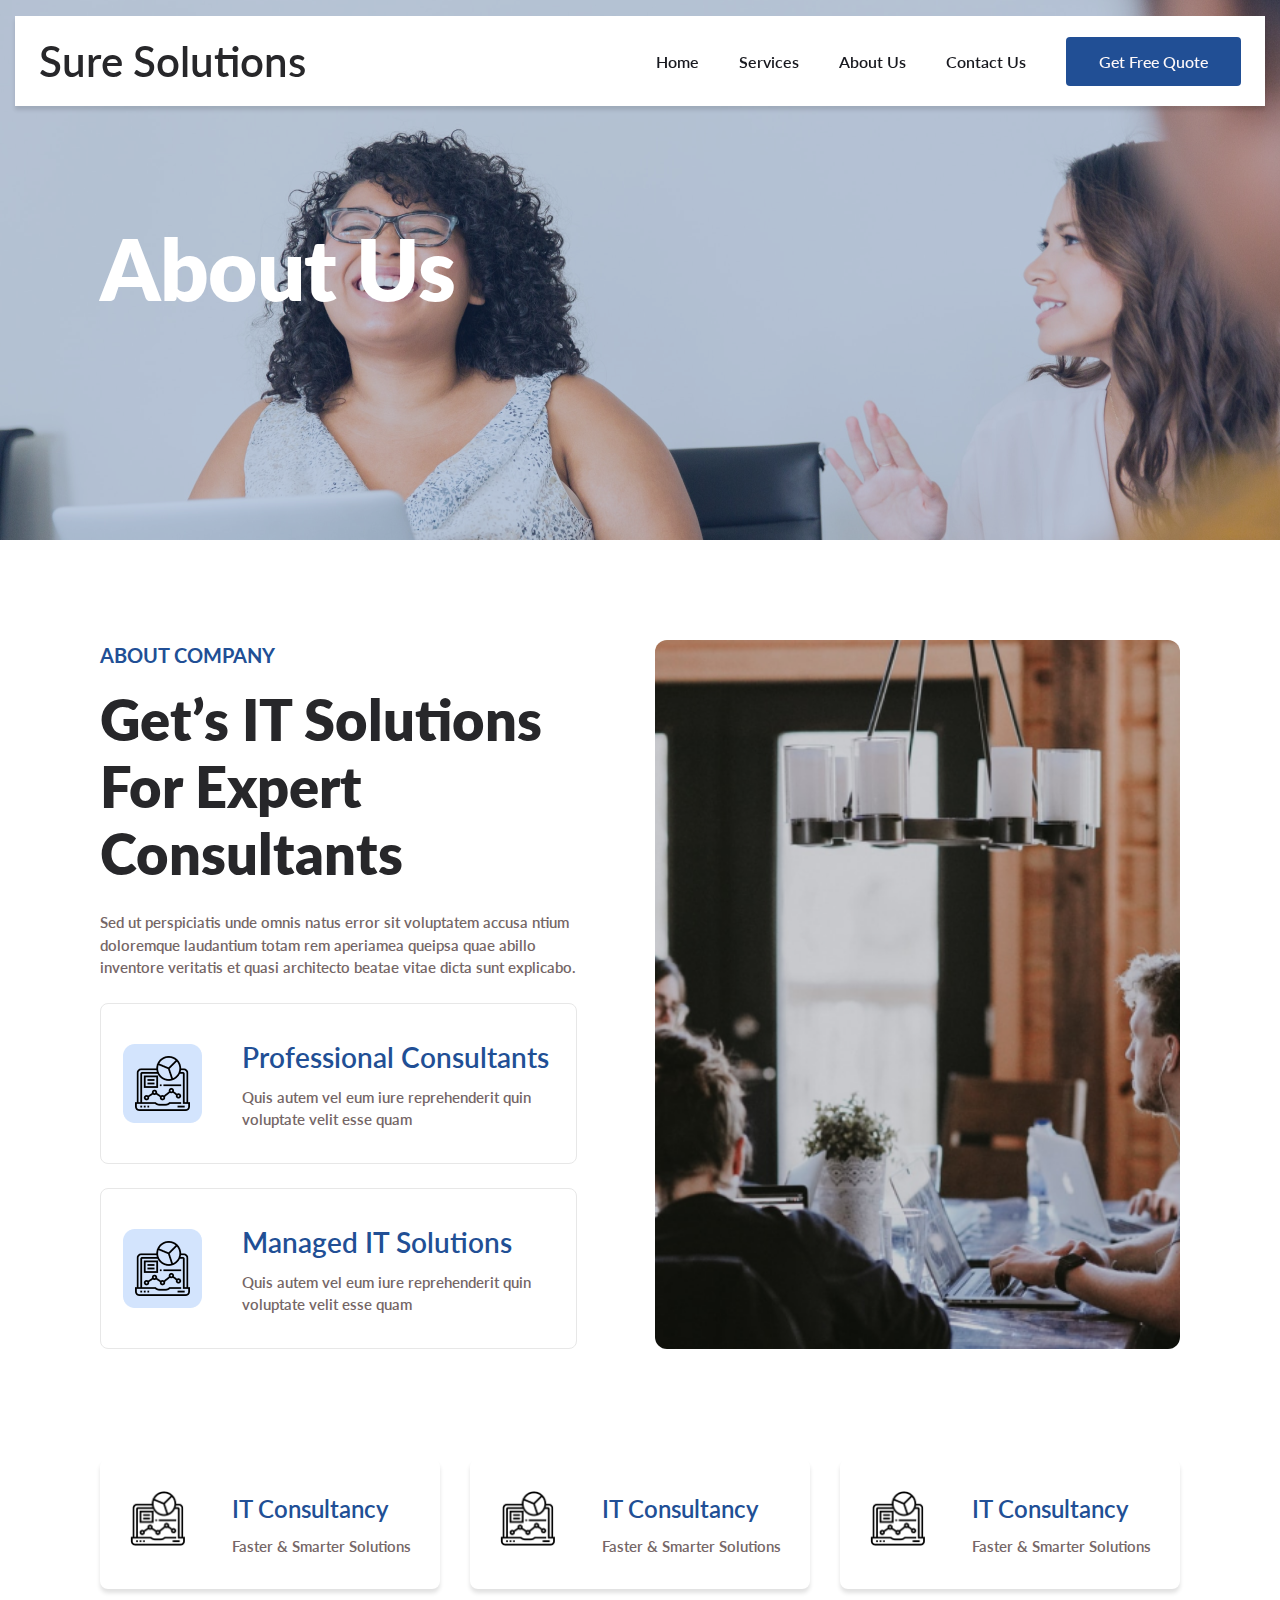
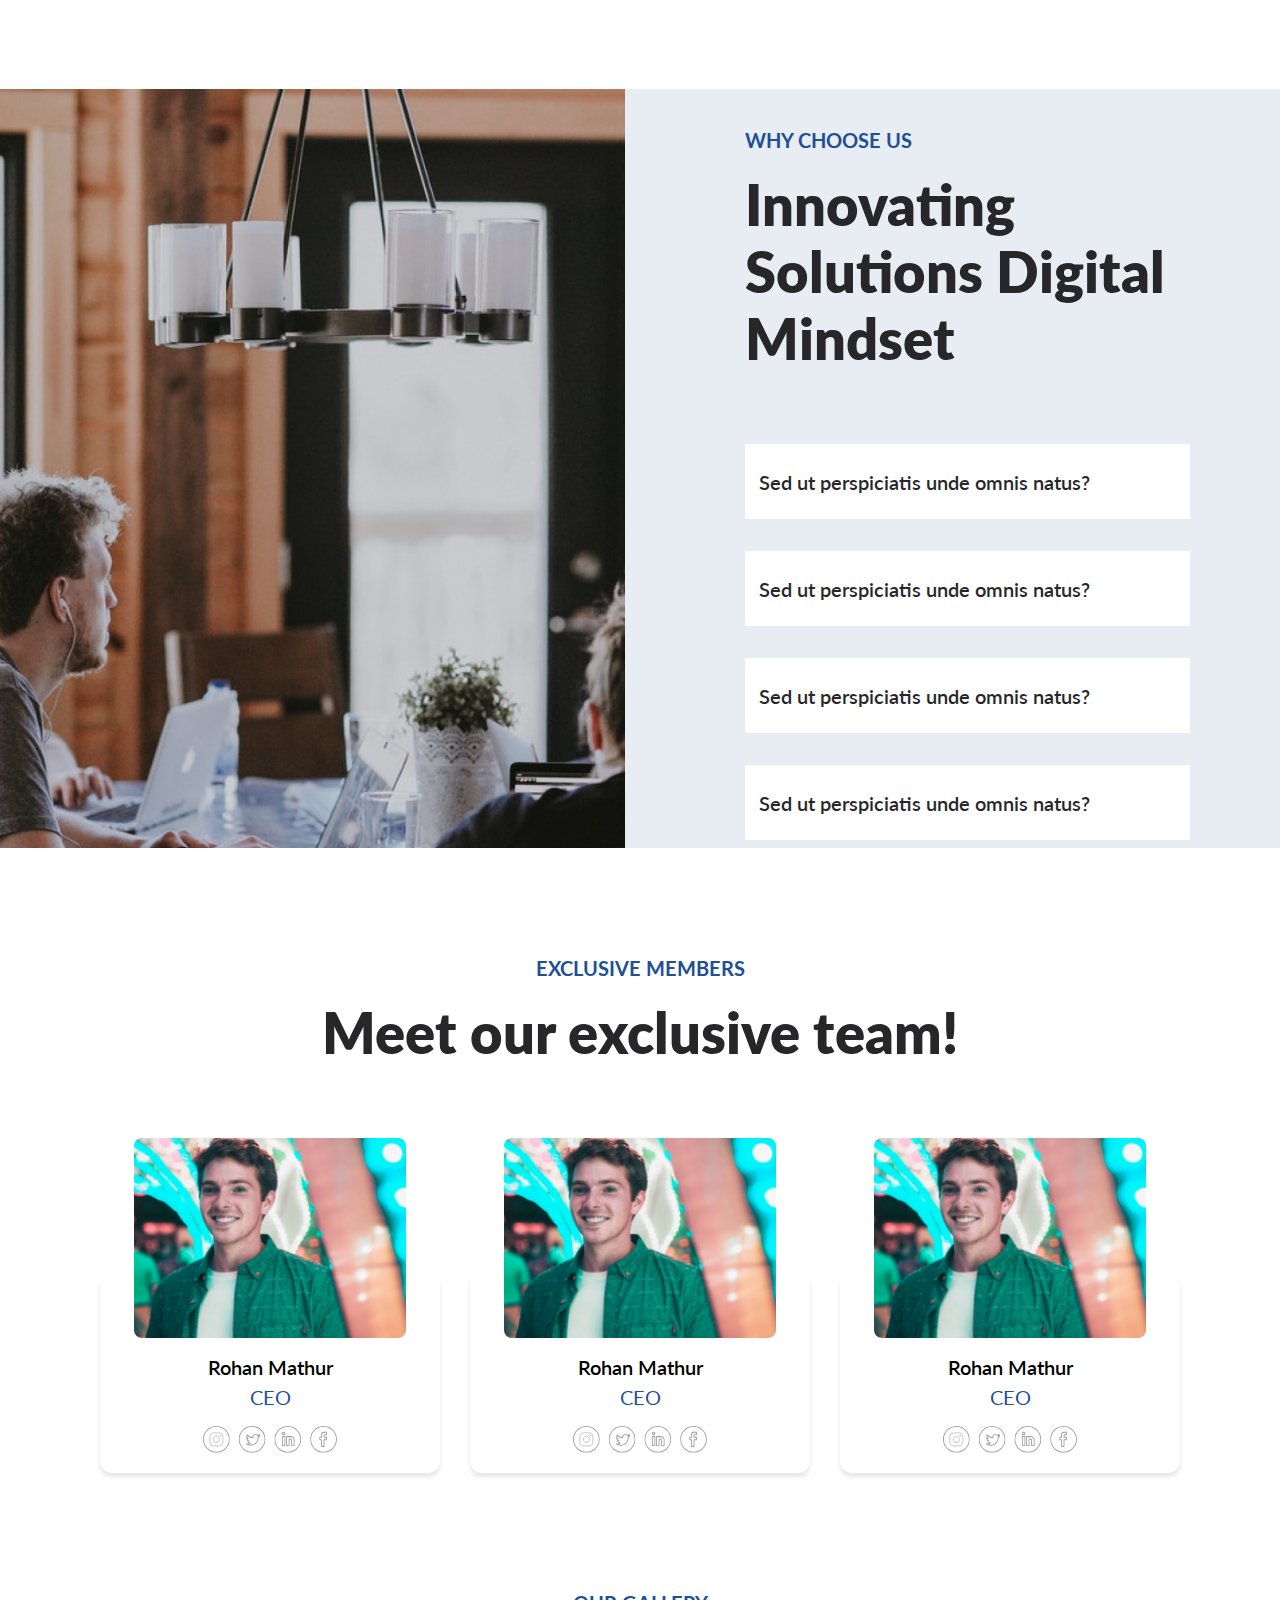
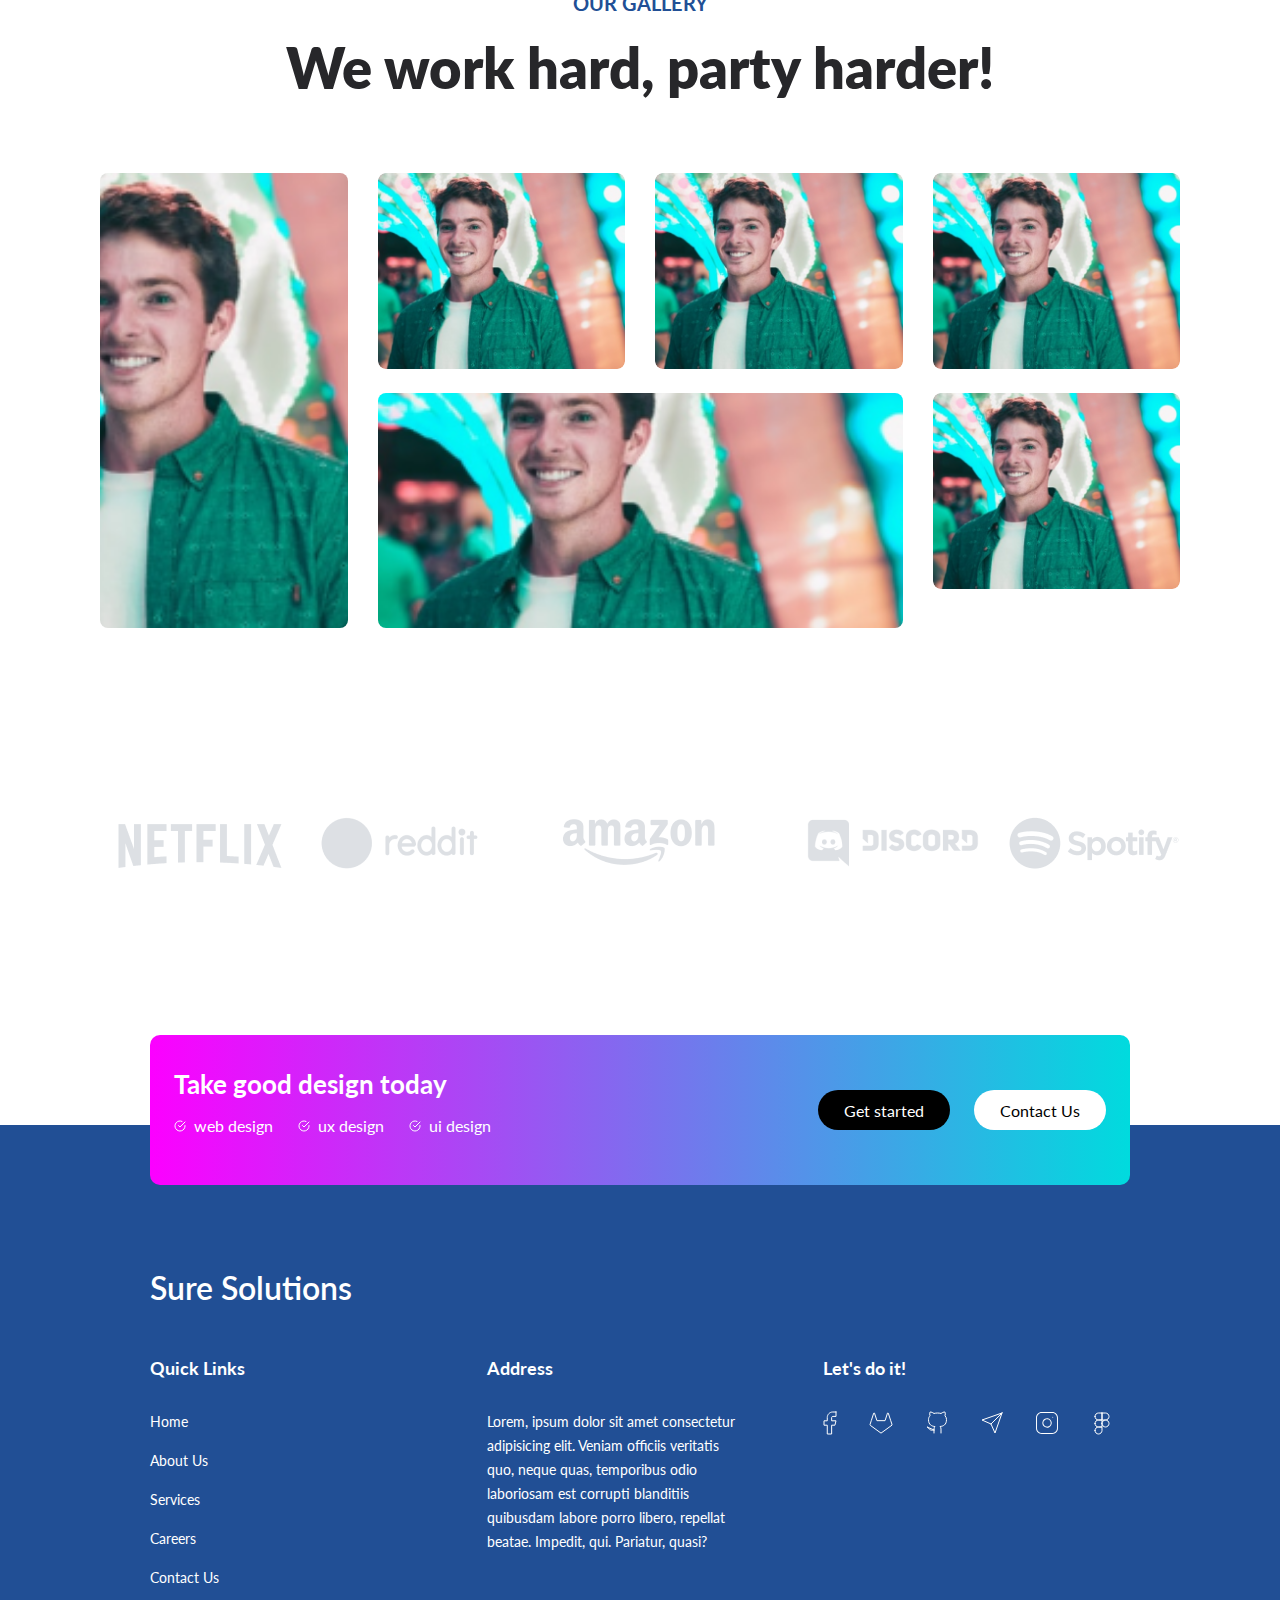
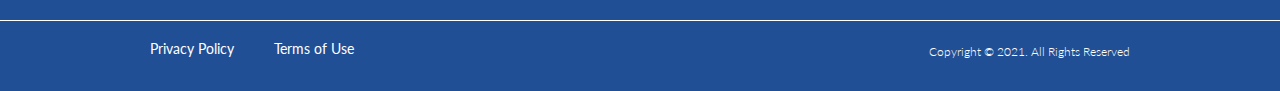
<file: about.html>
<!DOCTYPE html>
<html lang="en">

<head>
    <meta charset="UTF-8">
    <meta http-equiv="X-UA-Compatible" content="IE=edge">
    <meta name="viewport" content="width=device-width, initial-scale=1.0">
    <title>About Us</title>
    <link rel="stylesheet" href="https://pro.fontawesome.com/releases/v5.10.0/css/all.css" integrity="sha384-AYmEC3Yw5cVb3ZcuHtOA93w35dYTsvhLPVnYs9eStHfGJvOvKxVfELGroGkvsg+p" crossorigin="anonymous"/>
    <link rel="icon" href="assets/images/nav-icon.png">
    <link rel="stylesheet" href="assets/css/bootstrap@4.6.min.css">
    <link rel="stylesheet" href="assets/css/baguetteBox.min.css">
    <link rel="stylesheet" href="assets/css/style.css">
</head>

<body>

    <!-- Header Start -->
    <div class="container fixed-top pt-3" id="header-container">
        <header class="main-header">
            <nav class="navbar navbar-expand-lg header-p">
                <a class="navbar-brand" href="index.html">Sure Solutions</a>

                <button class="navbar-toggler p-0 m-0" type="button" data-toggle="collapse"
                    data-target="#navbarSupportedContent" aria-controls="navbarSupportedContent" aria-expanded="false"
                    aria-label="Toggle navigation">
                    <img src="assets/images/icons/toggle-icon.svg" width="40px" height="40px">
                </button>

                <div class="collapse navbar-collapse justify-content-end" id="navbarSupportedContent">
                    <ul class="navbar-nav">
                        <li class="nav-item active">
                            <a class="nav-link" href="index.html">Home</a>
                        </li>
                        <li class="nav-item">
                            <a class="nav-link" href="services.html">Services</a>
                        </li>

                        <li class="nav-item">
                            <a class="nav-link" href="about.html">About Us</a>
                        </li>

                        <li class="nav-item">
                            <a class="nav-link" href="contact.html">Contact Us</a>
                        </li>
                    </ul>

                    <form class="form-inline my-2 my-lg-0">
                        <button class="btn my-2 my-sm-0 blue-btn" type="submit">Get Free Quote</button>
                    </form>
                </div>
            </nav>
        </header>
    </div>
    <!-- Header End -->

    <!-- Main Sections Start -->
    <main class="main-page-wrapper about-page">

        <section class="banner-section">
            <div class="container-fluid h-100 p-0">
                <div class="row h-100">
                    <div class="col-12 col-sm-12 col-md-12 col-lg-6">
                        <div class="banner-content">
                            <h1>About Us</h1>
                        </div>
                    </div>
                </div>
            </div>
        </section>

        <section class="about-section">
            <div class="container p-100">
                <div class="row">
                    <div class="col-12 col-sm-12 col-md-6 col-lg-6">
                        <div class="section-content-wrapper h-100 d-flex flex-column justify-content-between pr-5">

                            <div class="content-details">
                                <div class="section-subtitle text-left">ABOUT COMPANY</div>
                                <div class="section-title text-left mb-4">Get’s IT Solutions For Expert Consultants
                                </div>
                                <div class="content-para mb-4">
                                    <p>Sed ut perspiciatis unde omnis natus error sit voluptatem accusa ntium doloremque
                                        laudantium totam rem aperiamea queipsa quae abillo inventore veritatis et quasi
                                        architecto beatae vitae dicta sunt explicabo.</p>
                                </div>
                            </div>

                            <div class="content-items mb-4">
                                <div class="content-icon">
                                    <img src="assets/images/card-img.png" width="79px" height="79px">
                                </div>
                                <div class="content-details">
                                    <h1>Professional Consultants</h1>
                                    <p>Quis autem vel eum iure reprehenderit quin voluptate velit esse quam</p>
                                </div>
                            </div>

                            <div class="content-items">
                                <div class="content-icon">
                                    <img src="assets/images/card-img.png" width="79px" height="79px">
                                </div>
                                <div class="content-details">
                                    <h1>Managed IT Solutions</h1>
                                    <p>Quis autem vel eum iure reprehenderit quin voluptate velit esse quam</p>
                                </div>
                            </div>
                        </div>
                    </div>

                    <div class="col-12 col-sm-12 col-md-6 col-lg-6">
                        <div class="image-wrapper">
                            <img src="assets/images/group-img.png">
                        </div>
                    </div>

                </div>
            </div>
        </section>

        <section class="help-section">
            <div class="container p-100">

                <div class="row">
                    <div class="col-12 col-sm-12 col-md-4 col-lg-4">
                        <div class="content-items">
                            <div class="content-icon">
                                <img src="assets/images/laptop.png" width="55px" height="55px">
                            </div>
                            <div class="content-details">
                                <h1>IT Consultancy</h1>
                                <p>Faster & Smarter Solutions</p>
                            </div>
                        </div>
                    </div>
                    <div class="col-12 col-sm-12 col-md-4 col-lg-4">
                        <div class="content-items">
                            <div class="content-icon">
                                <img src="assets/images/laptop.png" width="55px" height="55px">
                            </div>
                            <div class="content-details">
                                <h1>IT Consultancy</h1>
                                <p>Faster & Smarter Solutions</p>
                            </div>
                        </div>
                    </div>
                    <div class="col-12 col-sm-12 col-md-4 col-lg-4">
                        <div class="content-items">
                            <div class="content-icon">
                                <img src="assets/images/laptop.png" width="55px" height="55px">
                            </div>
                            <div class="content-details">
                                <h1>IT Consultancy</h1>
                                <p>Faster & Smarter Solutions</p>
                            </div>
                        </div>
                    </div>
                </div>
            </div>
        </section>

        <section class="accordion-section">
            <div class="container-fluid p-0">
                <div class="row">
                    <div class="col-12 col-sm-12 col-md-6 col-lg-6">
                        <div class="image-wrapper">
                            <img src="assets/images/image-3.png">
                        </div>
                    </div>
                    <div class="col-12 col-sm-12 col-md-6 col-lg-6">
                        <div class="accordion-content-wrapper">
                            <div class="section-subtitle text-left">WHY CHOOSE US</div>
                            <div class="section-title text-left">Innovating Solutions Digital Mindset</div>

                            
                            <div class="accordion" id="accordionContent">
                                <div class="card m-0">
                                    <div class="card-header" id="headingOne">
                                        <h2 class="mb-0">
                                            <button type="button" class="btn btn-link" data-toggle="collapse" data-target="#collapseOne">
                                                Sed ut perspiciatis unde omnis natus?
                                                <i class="fa fa-plus"></i>
                                            </button>
                                        </h2>
                                    </div>
                                    <div id="collapseOne" class="collapse" aria-labelledby="headingOne" data-parent="#accordionContent">
                                        <div class="card-body">
                                            <p>Lorem ipsum dolor sit amet, consectetur adipiscing elit. Feugiat tristique tempus id nisi cursus. Cursus sit pellentesque aenean cursus elit sed a, volutpat. Cursus sit pellentesque aenean cursus elit sed a, volutpat.</p>
                                        </div>
                                    </div>
                                </div>

                                <div class="card">
                                    <div class="card-header" id="headingTwo">
                                        <h2 class="mb-0">
                                            <button type="button" class="btn btn-link collapsed" data-toggle="collapse" data-target="#collapseTwo">
                                                Sed ut perspiciatis unde omnis natus?
                                                <i class="fa fa-plus"></i>
                                            </button>
                                        </h2>
                                    </div>
                                    <div id="collapseTwo" class="collapse" aria-labelledby="headingTwo" data-parent="#accordionContent">
                                        <div class="card-body">
                                            <p>Lorem ipsum dolor sit amet, consectetur adipiscing elit. Feugiat tristique tempus id nisi cursus. Cursus sit pellentesque aenean cursus elit sed a, volutpat. Cursus sit pellentesque aenean cursus elit sed a, volutpat.</p>
                                        </div>
                                    </div>
                                </div>

                                <div class="card">
                                    <div class="card-header" id="headingThree">
                                        <h2 class="mb-0">
                                            <button type="button" class="btn btn-link collapsed" data-toggle="collapse" data-target="#collapseThree">
                                                Sed ut perspiciatis unde omnis natus?
                                                <i class="fa fa-plus"></i>
                                            </button>
                                        </h2>
                                    </div>
                                    <div id="collapseThree" class="collapse" aria-labelledby="headingThree" data-parent="#accordionContent">
                                        <div class="card-body">
                                            <p>Lorem ipsum dolor sit amet, consectetur adipiscing elit. Feugiat tristique tempus id nisi cursus. Cursus sit pellentesque aenean cursus elit sed a, volutpat. Cursus sit pellentesque aenean cursus elit sed a, volutpat.</p>
                                        </div>
                                    </div>
                                </div>

                                <div class="card">
                                    <div class="card-header" id="headingFour">
                                        <h2 class="mb-0">
                                            <button type="button" class="btn btn-link collapsed" data-toggle="collapse" data-target="#collapseFour">
                                                Sed ut perspiciatis unde omnis natus?
                                                <i class="fa fa-plus"></i>
                                            </button>
                                        </h2>
                                    </div>
                                    <div id="collapseFour" class="collapse" aria-labelledby="headingFour" data-parent="#accordionContent">
                                        <div class="card-body">
                                            <p>Lorem ipsum dolor sit amet, consectetur adipiscing elit. Feugiat tristique tempus id nisi cursus. Cursus sit pellentesque aenean cursus elit sed a, volutpat. Cursus sit pellentesque aenean cursus elit sed a, volutpat.</p>
                                        </div>
                                    </div>
                                </div>
                            </div>
                            
                        </div>
                    </div>
                </div>
            </div>
        </section>

        <section class="members-section">
            <div class="container p-100">
                <div class="section-subtitle text-center">EXCLUSIVE MEMBERS</div>
                <div class="section-title text-center">Meet our exclusive team!</div>

                <div class="row">
                    <div class="col-12 col-sm-12 col-md-4 col-lg-4">
                        <div class="member-content-wrapper">
                            <div class="member-profile-img-wrapper">
                                <img src="assets/images/profile-img-2.png" alt="">
                            </div>
                            <div class="member-details-wrapper">
                                <div class="name">Rohan Mathur</div>
                                <div class="designation">CEO</div>
                                <div class="social-icons">
                                    <a href=""><img src="assets/images/icons/et_instagram.svg" alt=""></a>
                                    <a href=""><img src="assets/images/icons/et_twitter.svg" alt=""></a>
                                    <a href=""><img src="assets/images/icons/et_linkedin.svg" alt=""></a>
                                    <a href=""><img src="assets/images/icons/et_facebook.svg" alt=""></a>
                                </div>
                            </div>
                        </div>
                    </div>
                    <div class="col-12 col-sm-12 col-md-4 col-lg-4">
                        <div class="member-content-wrapper">
                            <div class="member-profile-img-wrapper">
                                <img src="assets/images/profile-img-2.png" alt="">
                            </div>
                            <div class="member-details-wrapper">
                                <div class="name">Rohan Mathur</div>
                                <div class="designation">CEO</div>
                                <div class="social-icons">
                                    <a href=""><img src="assets/images/icons/et_instagram.svg" alt=""></a>
                                    <a href=""><img src="assets/images/icons/et_twitter.svg" alt=""></a>
                                    <a href=""><img src="assets/images/icons/et_linkedin.svg" alt=""></a>
                                    <a href=""><img src="assets/images/icons/et_facebook.svg" alt=""></a>
                                </div>
                            </div>
                        </div>
                    </div>
                    <div class="col-12 col-sm-12 col-md-4 col-lg-4">
                        <div class="member-content-wrapper">
                            <div class="member-profile-img-wrapper">
                                <img src="assets/images/profile-img-2.png" alt="">
                            </div>
                            <div class="member-details-wrapper">
                                <div class="name">Rohan Mathur</div>
                                <div class="designation">CEO</div>
                                <div class="social-icons">
                                    <a href=""><img src="assets/images/icons/et_instagram.svg" alt=""></a>
                                    <a href=""><img src="assets/images/icons/et_twitter.svg" alt=""></a>
                                    <a href=""><img src="assets/images/icons/et_linkedin.svg" alt=""></a>
                                    <a href=""><img src="assets/images/icons/et_facebook.svg" alt=""></a>
                                </div>
                            </div>
                        </div>
                    </div>
                </div>
            </div>
        </section>

        <section class="galley-section">
            <div class="container p-100">
                <div class="section-subtitle text-center">OUR GALLERY</div>
                <div class="section-title text-center">We work hard, party harder!</div>

                <div class="tz-gallery">
                    <div class="row">
                        <div class="col-12 col-sm-12 col-md-12 col-lg-3">
                            <a class="lightbox" href="assets/images/profile-img-2.png">
                                <img src="assets/images/profile-img-2.png">
                            </a>
                        </div>

                        <div class="col-12 col-sm-12 col-md-12 col-lg-6">
                            <div class="container p-0">
                                <div class="row mb-4">
                                    <div class="col-12 col-sm-12 col-md-6 col-lg-6">
                                        <a class="lightbox" href="assets/images/profile-img-2.png">
                                            <img src="assets/images/profile-img-2.png">
                                        </a>
                                    </div>
                                    <div class="col-12 col-sm-12 col-md-6 col-lg-6">
                                        <a class="lightbox" href="assets/images/profile-img-2.png">
                                            <img src="assets/images/profile-img-2.png">
                                        </a>
                                    </div>
                                </div>
    
                                <div class="row">
                                    <div class="col-12 col-sm-12 col-md-12 col-lg-12">
                                        <a class="lightbox" href="assets/images/profile-img-2.png">
                                            <img src="assets/images/profile-img-2.png" style="height: 235px;">
                                        </a>
                                    </div>
                                </div>
                            </div>
                            
                        </div>

                        <div class="col-12 col-sm-12 col-md-12 col-lg-3">
                            <div class="container p-0">
                                <div class="row mb-4">
                                    <div class="col-12 col-sm-12 col-md-12 col-lg-12">
                                        <a class="lightbox" href="assets/images/profile-img-2.png">
                                            <img src="assets/images/profile-img-2.png">
                                        </a>
                                    </div>
                                </div>
    
                                <div class="row">
                                    <div class="col-12 col-sm-12 col-md-12 col-lg-12">
                                        <a class="lightbox" href="assets/images/profile-img-2.png">
                                            <img src="assets/images/profile-img-2.png">
                                        </a>
                                    </div>
                                </div>
                            </div>
                        </div>
                        
                    </div>
            
                </div>
            </div>
        </section>

       

        <section class="logo-section">
            <div class="container p-100">
                <div class="logo-section-wrapper">
                    <div class="image-wrapper">
                        <img src="assets/images/netflix.png" alt="">
                    </div>
                    <div class="image-wrapper">
                        <img src="assets/images/reddit.png" alt="">
                    </div>
                    <div class="image-wrapper">
                        <img src="assets/images/amazon.png" alt="">
                    </div>
                    <div class="image-wrapper">
                        <img src="assets/images/discord.png" alt="">
                    </div>
                    <div class="image-wrapper">
                        <img src="assets/images/spotify.png" alt="">
                    </div>
                </div>
            </div>
        </section>
    </main>
    <!-- Main Sections End -->


    <!-- Footer Start  -->
    <div class="container-fluid p-0" id="footer-container">

        <footer class="main-footer">
            <div class="whitebg"></div>
            <div class="container footer-p">

                <div class="footer-gradient-box">
                    <div class="row h-100">
                        <div class="col-12 col-sm-12 col-md-7 col-lg-6">
                            <div class="content-section-wrapper">
                                <h1>Take good design today</h1>
                                <ul class="content-lists">
                                    <li class="content-list-item">
                                        <img src="assets/images/icons/white-tick.svg" width="12px" height="12px">
                                        web design
                                    </li>
                                    <li class="content-list-item">
                                        <img src="assets/images/icons/white-tick.svg" width="12px" height="12px">
                                        ux design
                                    </li>
                                    <li class="content-list-item">
                                        <img src="assets/images/icons/white-tick.svg" width="12px" height="12px">
                                        ui design
                                    </li>
                                </ul>
                            </div>
                        </div>

                        <div class="col-12 col-sm-12 col-md-5 col-lg-6">
                            <div class="buttons-wrapper">
                                <a href="#" class="black-btn mr-4">Get started</a>
                                <a href="#" class="white-btn">Contact Us</a>
                            </div>
                        </div>
                    </div>
                </div>

                <div class="footer-main-content">
                    <h1>Sure Solutions</h1>
                    <div class="row footer-wrapper">

                        <div class="col-12 col-sm-12 col-md-12 col-lg-4">
                            <div class="footer-list-wrapper">
                                <h4>Quick Links</h4>
                                <ul class="footer-lists">
                                    <li class="footer-list-item"><a href="index.html">Home</a></li>
                                    <li class="footer-list-item"><a href="about.html">About Us</a></li>
                                    <li class="footer-list-item"><a href="services.html">Services</a></li>
                                    <li class="footer-list-item"><a href="">Careers</a></li>
                                    <li class="footer-list-item"><a href="contact.html">Contact Us</a></li>
                                </ul>
                            </div>
                        </div>

                        <div class="col-12 col-sm-12 col-md-12 col-lg-4">
                            <div class="footer-list-wrapper pr-5">
                                <h4>Address</h4>
                                <ul class="footer-lists">
                                    <li class="footer-list-item"><a href="">Lorem, ipsum dolor sit amet consectetur adipisicing elit. Veniam officiis veritatis quo, neque quas, temporibus odio laboriosam est corrupti blanditiis quibusdam labore porro libero, repellat beatae. Impedit, qui. Pariatur, quasi?</a></li>
                                </ul>
                            </div>
                        </div>

                        <div class="col-12 col-sm-12 col-md-12 col-lg-4">
                            <div class="footer-list-wrapper">
                                <h4>Let's do it!</h4>
                                <ul class="icon-lists">
                                    <li class="icon-list-item"><a href=""><img src="assets/images/icons/facebook.svg"></a></li>
                                    <li class="icon-list-item"><a href=""><img src="assets/images/icons/gitlab.svg"></a></li>
                                    <li class="icon-list-item"><a href=""><img src="assets/images/icons/github.svg"></a></li>
                                    <li class="icon-list-item"><a href=""><img src="assets/images/icons/telegram.svg"></a></li>
                                    <li class="icon-list-item"><a href=""><img src="assets/images/icons/instagram.svg"></a></li>
                                    <li class="icon-list-item"><a href=""><img src="assets/images/icons/figma.svg"></a></li>
                                </ul>
                            </div>
                        </div>
                    </div>

                </div>
            </div>
        </footer>

        <footer class="footer-bottom">
            <div class="container footer-p">
                <div class="footer-bottom-list-wrapper">
                    <ul class="footer-lists">
                        <li class="footer-list-item"><a href="">Privacy Policy</a></li>
                        <li class="footer-list-item"><a href="">Terms of Use</a></li>
                    </ul>
                    <h4>Copyright © 2021. All Rights Reserved</h4>
                </div>
            </div>
        </footer>
    </div>
    <!-- Footer End  -->



    <script src="assets/js/jquery@3.6.min.js"></script>
    <script src="assets/js/bootstrap.bundle.min.js"></script>
    <script src="assets/js/baguetteBox.min.js"></script>
    <script src="assets/js/custom.js"></script>
    
    <script>
        baguetteBox.run('.tz-gallery');
    </script>
</body>

</html>
</file>
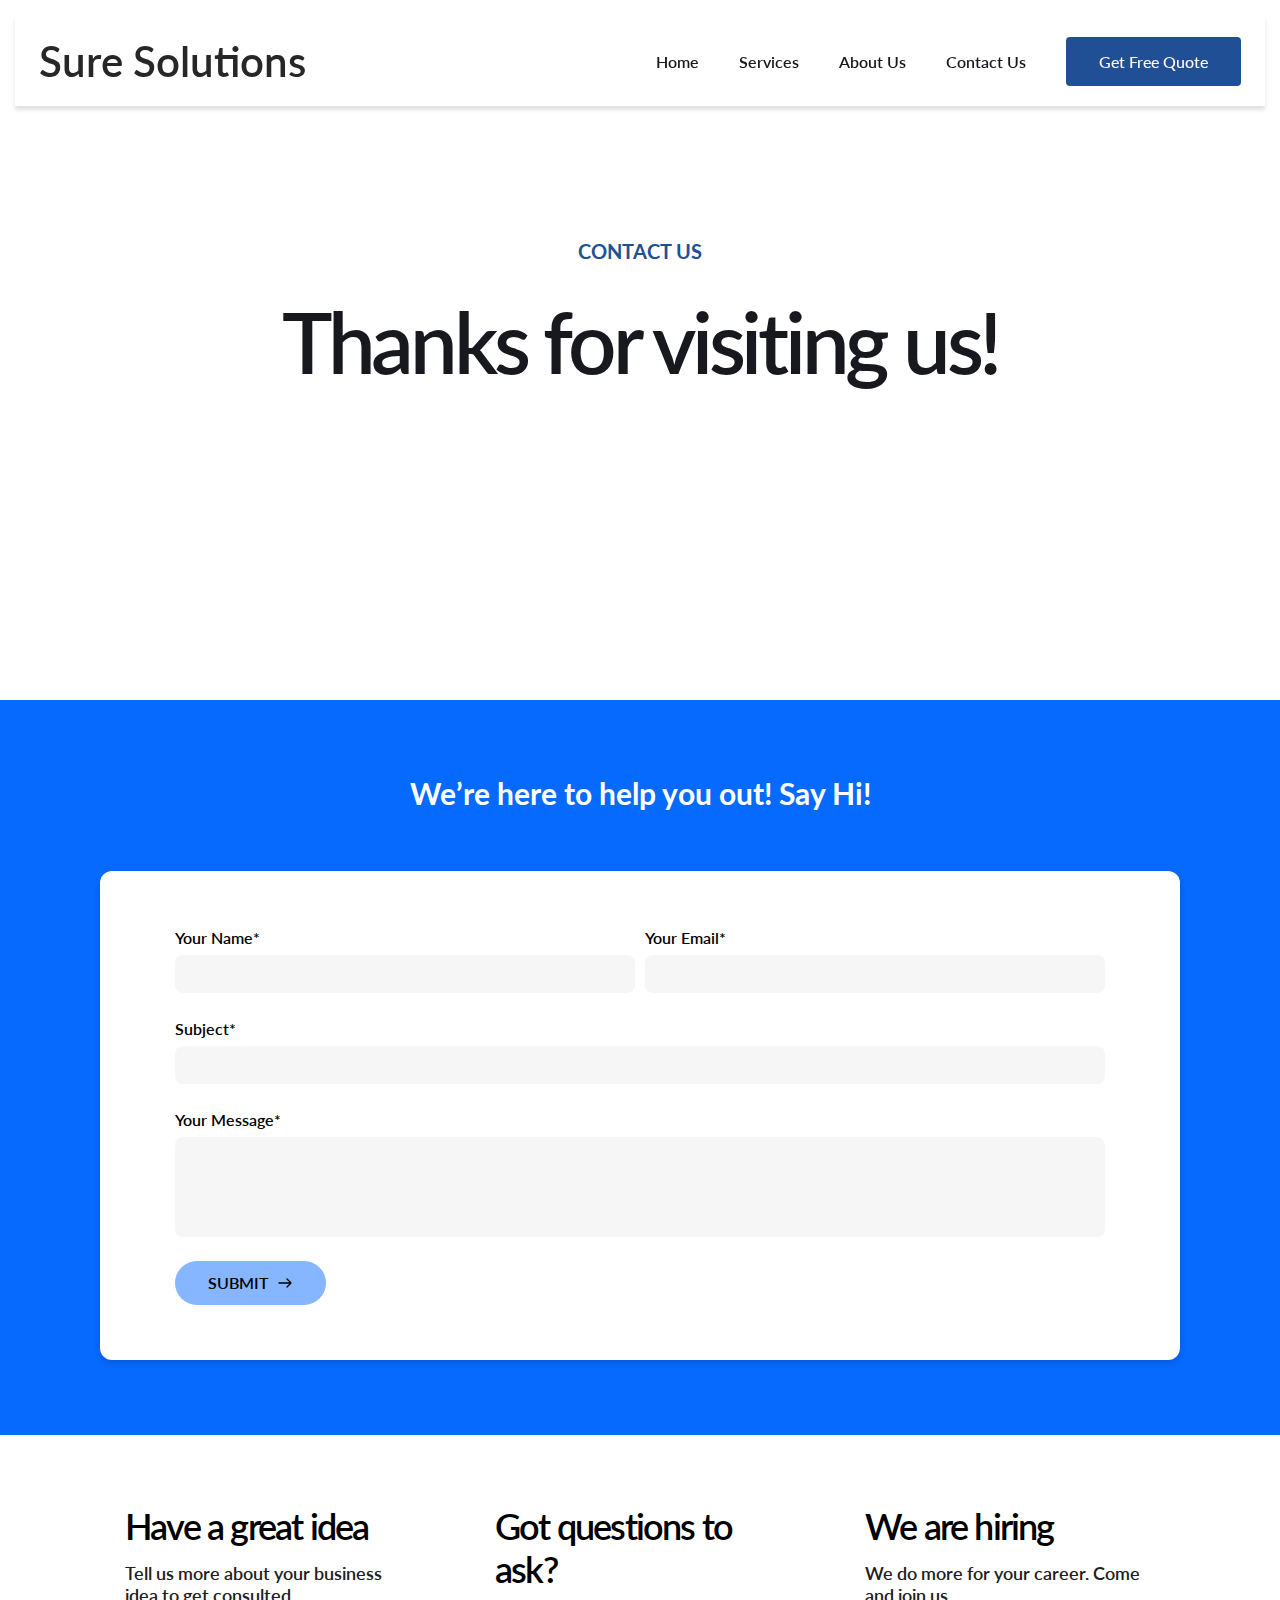
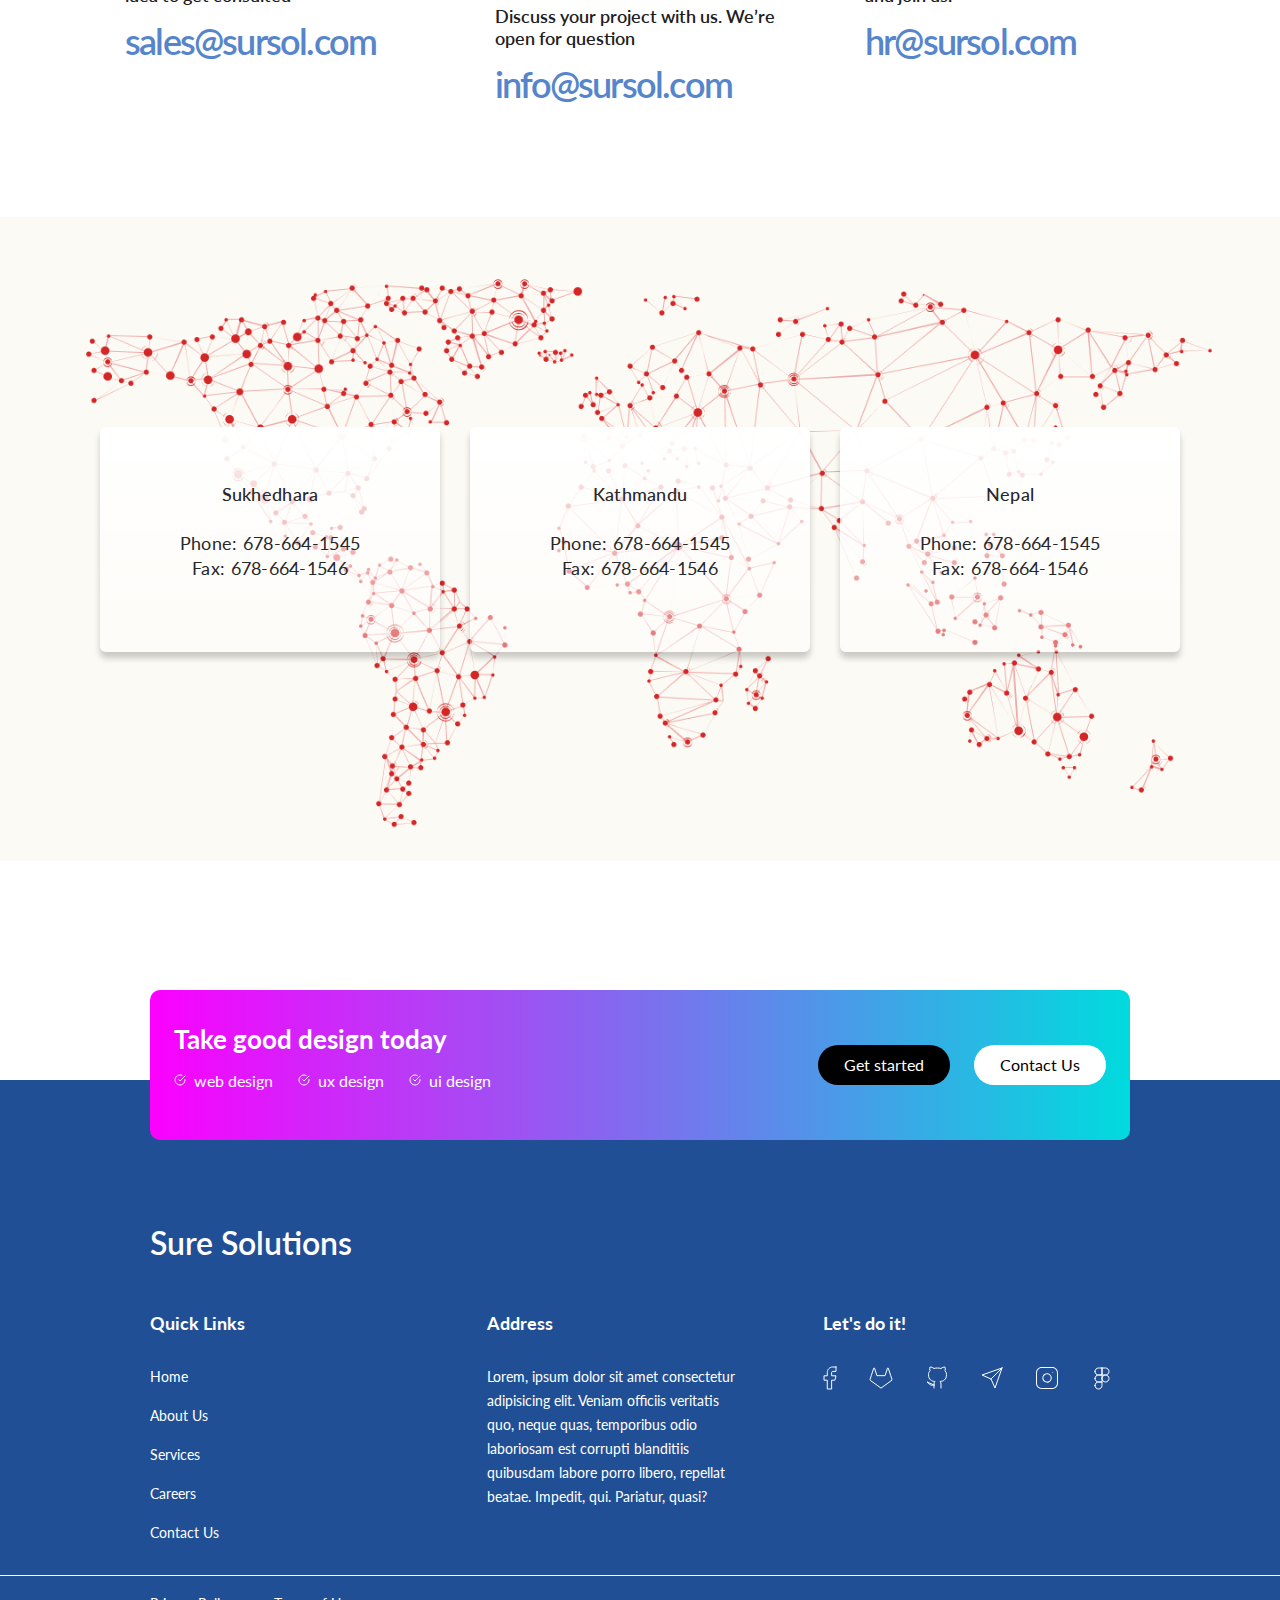
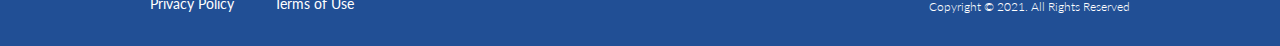
<file: contact.html>
<!DOCTYPE html>
<html lang="en">

<head>
    <meta charset="UTF-8">
    <meta http-equiv="X-UA-Compatible" content="IE=edge">
    <meta name="viewport" content="width=device-width, initial-scale=1.0">
    <title>Contact Us</title>
    <link rel="icon" href="assets/images/nav-icon.png">
    <link rel="stylesheet" href="assets/css/bootstrap@4.6.min.css">
    <link rel="stylesheet" href="assets/css/style.css">
</head>

<body>

    <!-- Header Start -->
    <div class="container fixed-top pt-3" id="header-container">
        <header class="main-header">
            <nav class="navbar navbar-expand-lg header-p">
                <a class="navbar-brand" href="index.html">Sure Solutions</a>

                <button class="navbar-toggler p-0 m-0" type="button" data-toggle="collapse"
                    data-target="#navbarSupportedContent" aria-controls="navbarSupportedContent" aria-expanded="false"
                    aria-label="Toggle navigation">
                    <img src="assets/images/icons/toggle-icon.svg" width="40px" height="40px">
                </button>

                <div class="collapse navbar-collapse justify-content-end" id="navbarSupportedContent">
                    <ul class="navbar-nav">
                        <li class="nav-item active">
                            <a class="nav-link" href="index.html">Home</a>
                        </li>
                        <li class="nav-item">
                            <a class="nav-link" href="services.html">Services</a>
                        </li>

                        <li class="nav-item">
                            <a class="nav-link" href="about.html">About Us</a>
                        </li>

                        <li class="nav-item">
                            <a class="nav-link" href="contact.html">Contact Us</a>
                        </li>
                    </ul>

                    <form class="form-inline my-2 my-lg-0">
                        <button class="btn my-2 my-sm-0 blue-btn" type="submit">Get Free Quote</button>
                    </form>
                </div>
            </nav>
        </header>
    </div>
    <!-- Header End -->

    <!-- Main Sections Start -->
    <main class="main-page-wrapper contact-page">
        <section class="banner-section">
            <div class="container-fluid h-100 p-0">
                <div class="row h-100">
                    <div class="col-12 col-sm-12 col-md-12 col-lg-12">
                        <div class="banner-content">
                            <div class="section-subtitle w-100 text-center">Contact Us</div>
                            <div class="section-title w-100 text-center">Thanks for visiting us!</div>
                        </div>
                    </div>
                </div>
            </div>
        </section>

        <section class="form-section">
            <div class="container p-100">
                <div class="section-title w-100 text-center">We’re here to help you out! Say Hi!</div>
                <form>
                    <div class="form-row">
                        <div class="form-group col-md-6">
                            <label for="inputName">Your Name*</label>
                            <input type="text" class="form-control" id="inputName">
                        </div>
                        <div class="form-group col-md-6">
                            <label for="inputEmail">Your Email*</label>
                            <input type="email" class="form-control" id="inputEmail">
                        </div>
                    </div>

                    <div class="form-group">
                        <label for="inputSubject">Subject*</label>
                        <input type="text" class="form-control" id="inputSubject">
                    </div>

                    <div class="form-group">
                        <label for="inputMessage">Your Message*</label>
                       <textarea name="" class="form-control" id="inputMessage"></textarea>
                    </div>
                    
                    <button type="submit" class="btn">SUBMIT <img src="assets/images/icons/arrow-right-black.svg" width="16px" height="16px"></button>
                </form>
            </div>
        </section>


        <section class="query-section">
            <div class="container p-100">
                <div class="row">
                    <div class="col-12 col-sm-12 col-md-4 col-lg-4">
                        <div class="query-content-wrapper">
                            <h1>Have a great idea</h1>
                            <p>Tell us more about your  business idea to get consulted</p>
                            <a href="mailto:sales@sursol.com">sales@sursol.com</a>
                        </div>
                    </div>

                    <div class="col-12 col-sm-12 col-md-4 col-lg-4">
                        <div class="query-content-wrapper">
                            <h1>Got questions to ask?</h1>
                            <p>Discuss your project with us. We’re open for question</p>
                            <a href="mailto:info@sursol.com">info@sursol.com</a>
                        </div>
                    </div>

                    <div class="col-12 col-sm-12 col-md-4 col-lg-4">
                        <div class="query-content-wrapper">
                            <h1>We are hiring</h1>
                            <p>We do more for your career. Come and join us.</p>
                            <a href="mailto:hr@sursol.com">hr@sursol.com</a>
                        </div>
                    </div>
                </div>
            </div>
        </section>

        <section class="map-section">
            <div class="container p-100">
                <div class="row">
                    <div class="col-12 col-sm-12 col-md-4 col-lg-4">
                        <div class="map-content-wrapper">
                            <h1>Sukhedhara</h1>
                            <a href="tel:678-664-1545">Phone: 678-664-1545</a>
                            <p>Fax: 678-664-1546</p>
                        </div>
                    </div>

                    <div class="col-12 col-sm-12 col-md-4 col-lg-4">
                        <div class="map-content-wrapper">
                            <h1>Kathmandu</h1>
                            <a href="tel:678-664-1545">Phone: 678-664-1545</a>
                            <p>Fax: 678-664-1546</p>
                        </div>
                    </div>

                    <div class="col-12 col-sm-12 col-md-4 col-lg-4">
                        <div class="map-content-wrapper">
                            <h1>Nepal</h1>
                            <a href="tel:678-664-1545">Phone: 678-664-1545</a>
                            <p>Fax: 678-664-1546</p>
                        </div>
                    </div>
                </div>
            </div>
        </section>
    </main>
    <!-- Main Sections End -->


    <!-- Footer Start  -->
    <div class="container-fluid p-0" id="footer-container">
        <footer class="main-footer">
            <div class="whitebg"></div>
            <div class="container footer-p">

                <div class="footer-gradient-box">
                    <div class="row h-100">
                        <div class="col-12 col-sm-12 col-md-7 col-lg-6">
                            <div class="content-section-wrapper">
                                <h1>Take good design today</h1>
                                <ul class="content-lists">
                                    <li class="content-list-item">
                                        <img src="assets/images/icons/white-tick.svg" width="12px" height="12px">
                                        web design
                                    </li>
                                    <li class="content-list-item">
                                        <img src="assets/images/icons/white-tick.svg" width="12px" height="12px">
                                        ux design
                                    </li>
                                    <li class="content-list-item">
                                        <img src="assets/images/icons/white-tick.svg" width="12px" height="12px">
                                        ui design
                                    </li>
                                </ul>
                            </div>
                        </div>

                        <div class="col-12 col-sm-12 col-md-5 col-lg-6">
                            <div class="buttons-wrapper">
                                <a href="#" class="black-btn mr-4">Get started</a>
                                <a href="#" class="white-btn">Contact Us</a>
                            </div>
                        </div>
                    </div>
                </div>

                <div class="footer-main-content">
                    <h1>Sure Solutions</h1>
                    <div class="row footer-wrapper">

                        <div class="col-12 col-sm-12 col-md-12 col-lg-4">
                            <div class="footer-list-wrapper">
                                <h4>Quick Links</h4>
                                <ul class="footer-lists">
                                    <li class="footer-list-item"><a href="index.html">Home</a></li>
                                    <li class="footer-list-item"><a href="about.html">About Us</a></li>
                                    <li class="footer-list-item"><a href="services.html">Services</a></li>
                                    <li class="footer-list-item"><a href="">Careers</a></li>
                                    <li class="footer-list-item"><a href="contact.html">Contact Us</a></li>
                                </ul>
                            </div>
                        </div>

                        <div class="col-12 col-sm-12 col-md-12 col-lg-4">
                            <div class="footer-list-wrapper pr-5">
                                <h4>Address</h4>
                                <ul class="footer-lists">
                                    <li class="footer-list-item"><a href="">Lorem, ipsum dolor sit amet consectetur
                                            adipisicing elit. Veniam officiis veritatis quo, neque quas, temporibus odio
                                            laboriosam est corrupti blanditiis quibusdam labore porro libero, repellat
                                            beatae. Impedit, qui. Pariatur, quasi?</a></li>
                                </ul>
                            </div>
                        </div>

                        <div class="col-12 col-sm-12 col-md-12 col-lg-4">
                            <div class="footer-list-wrapper">
                                <h4>Let's do it!</h4>
                                <ul class="icon-lists">
                                    <li class="icon-list-item"><a href=""><img
                                                src="assets/images/icons/facebook.svg"></a></li>
                                    <li class="icon-list-item"><a href=""><img src="assets/images/icons/gitlab.svg"></a>
                                    </li>
                                    <li class="icon-list-item"><a href=""><img src="assets/images/icons/github.svg"></a>
                                    </li>
                                    <li class="icon-list-item"><a href=""><img
                                                src="assets/images/icons/telegram.svg"></a></li>
                                    <li class="icon-list-item"><a href=""><img
                                                src="assets/images/icons/instagram.svg"></a></li>
                                    <li class="icon-list-item"><a href=""><img src="assets/images/icons/figma.svg"></a>
                                    </li>
                                </ul>
                            </div>
                        </div>
                    </div>
                </div>
            </div>
        </footer>

        <footer class="footer-bottom">
            <div class="container footer-p">
                <div class="footer-bottom-list-wrapper">
                    <ul class="footer-lists">
                        <li class="footer-list-item"><a href="">Privacy Policy</a></li>
                        <li class="footer-list-item"><a href="">Terms of Use</a></li>
                    </ul>
                    <h4>Copyright © 2021. All Rights Reserved</h4>
                </div>
            </div>
        </footer>
    </div>
    <!-- Footer End  -->



    <script src="assets/js/jquery@3.6.min.js"></script>
    <script src="assets/js/bootstrap.bundle.min.js"></script>
    <script src="assets/js/custom.js"></script>
</body>

</html>
</file>
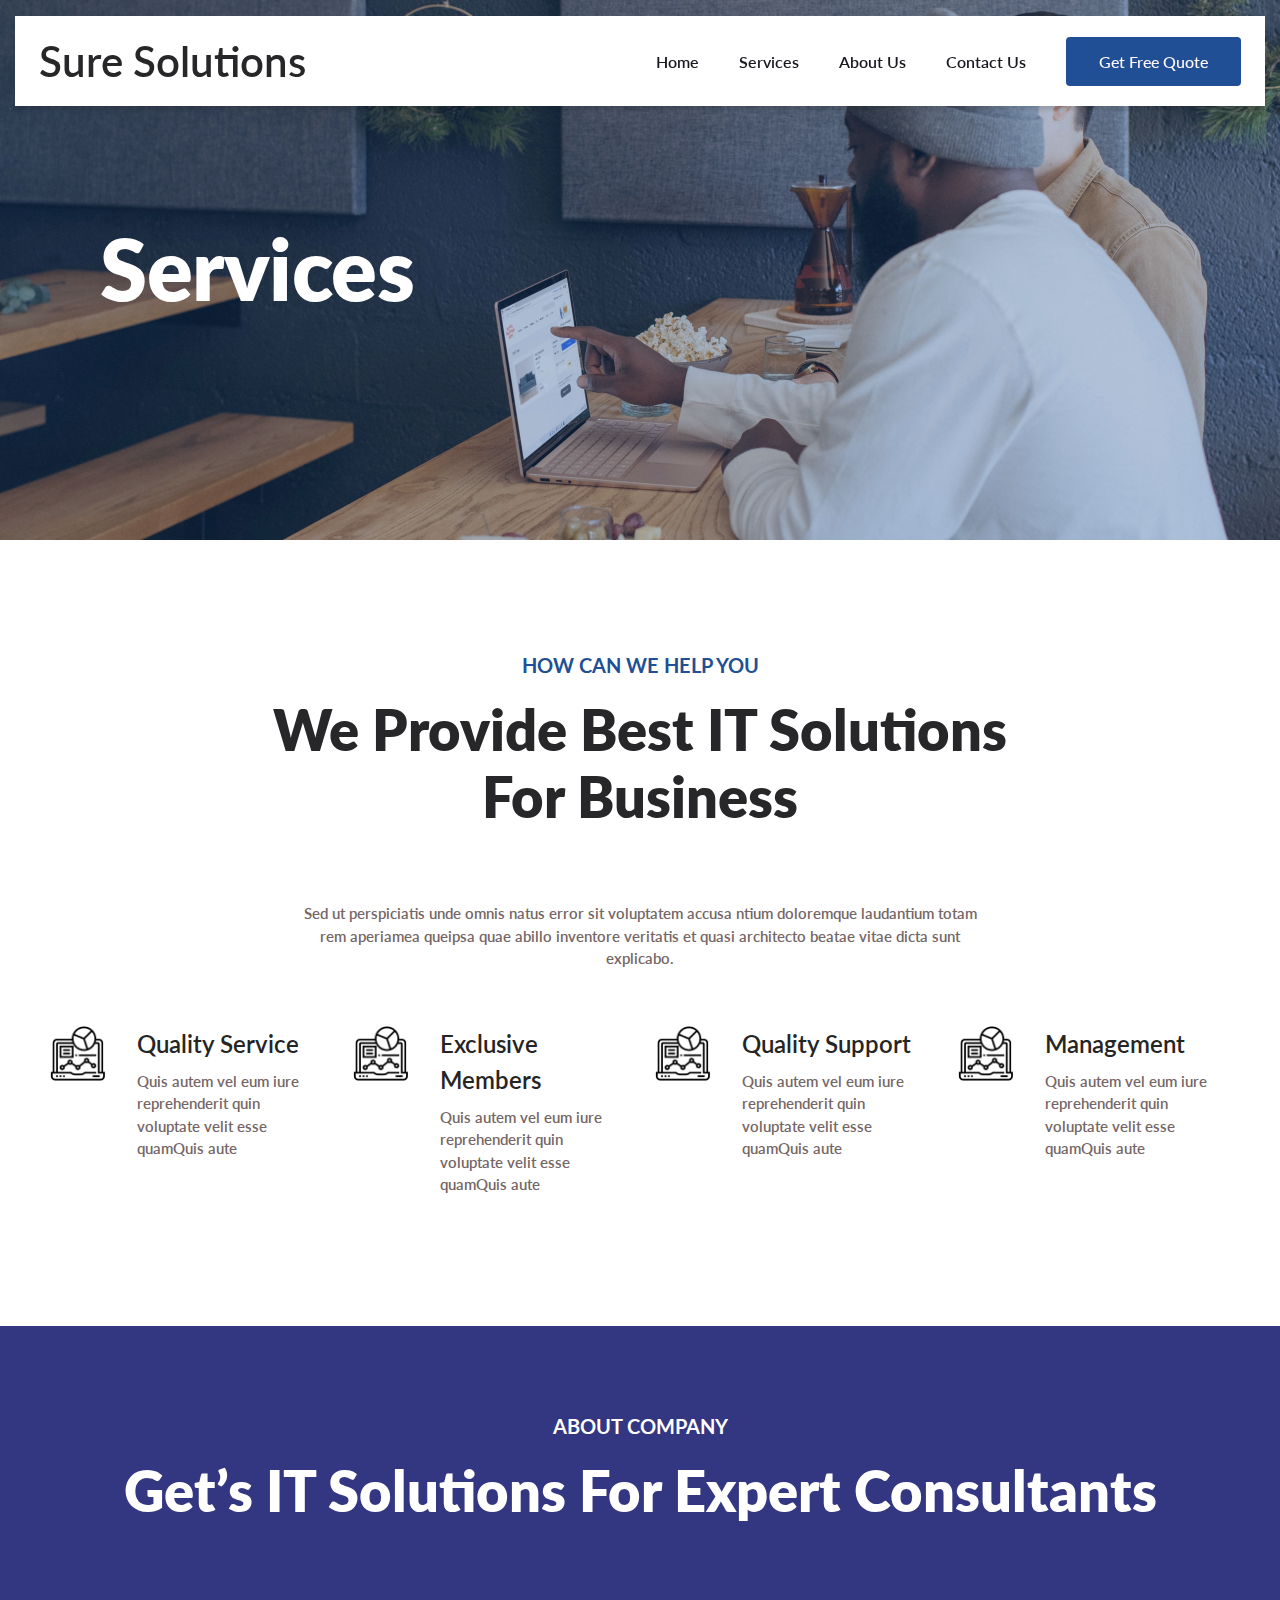
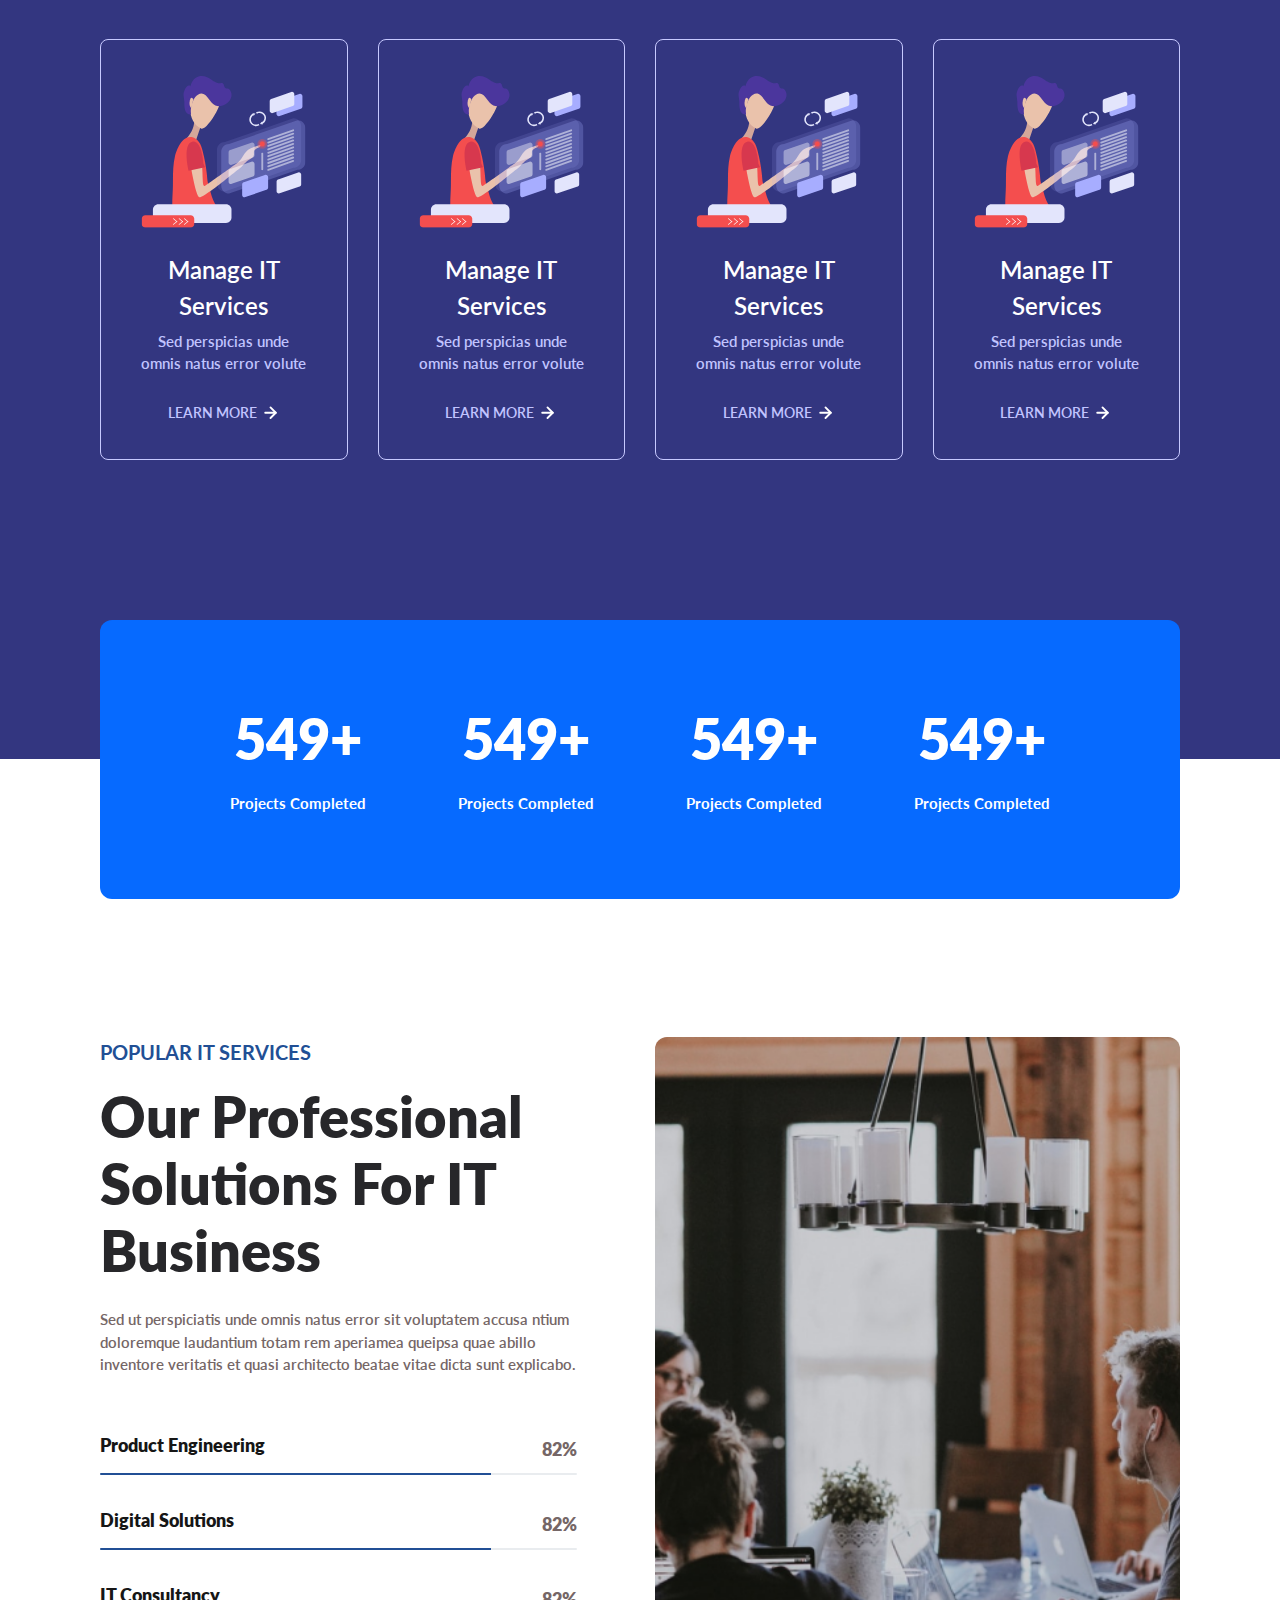
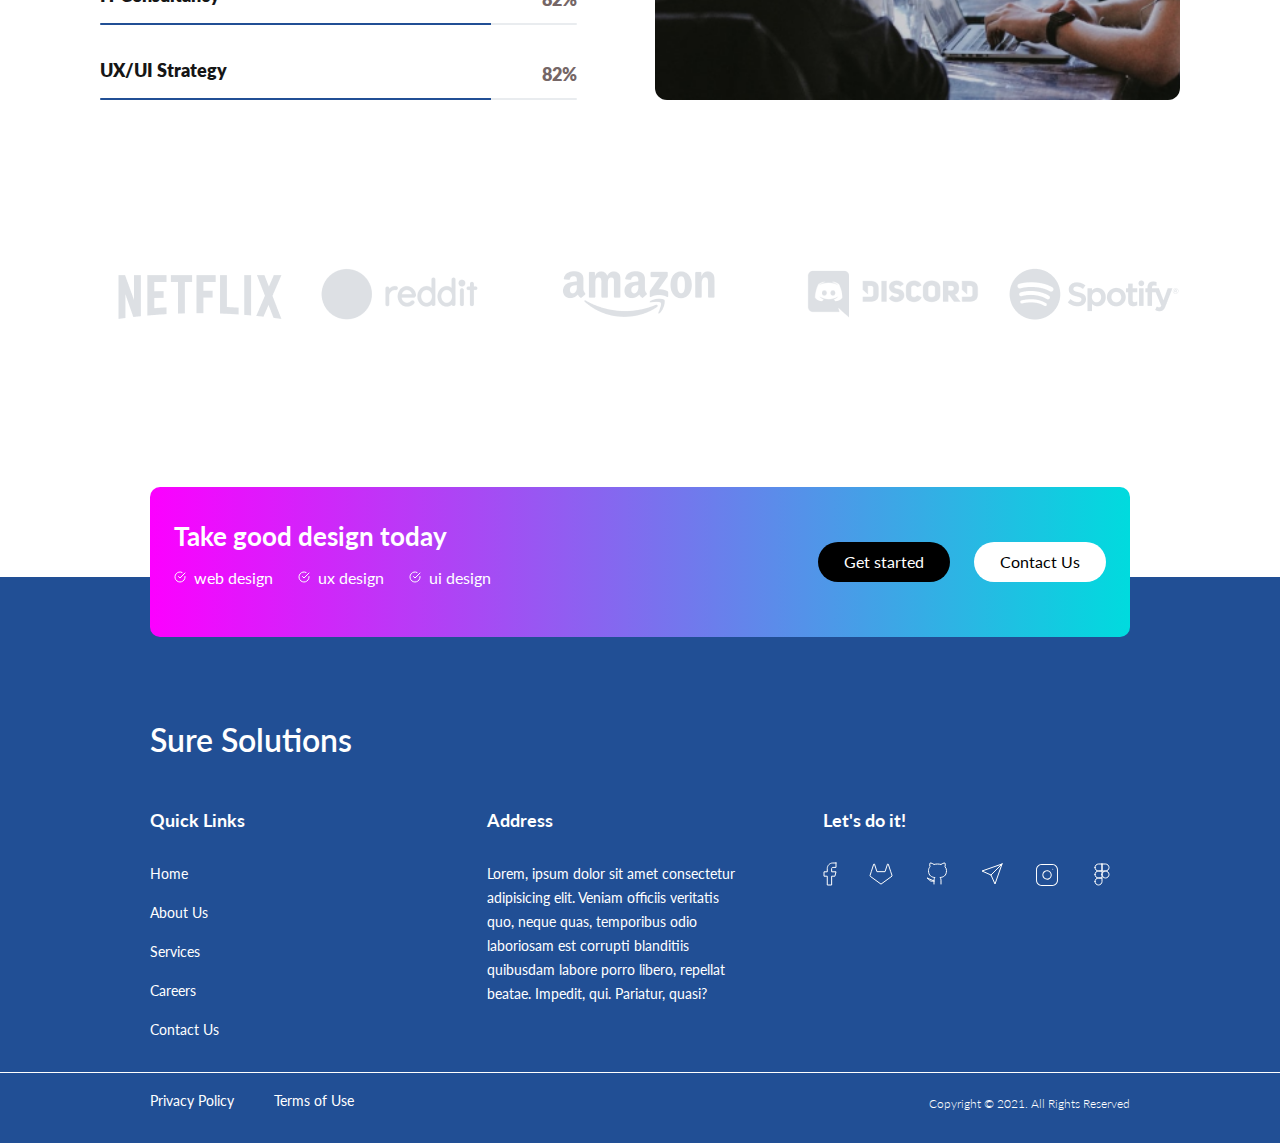
<file: services.html>
<!DOCTYPE html>
<html lang="en">

<head>
    <meta charset="UTF-8">
    <meta http-equiv="X-UA-Compatible" content="IE=edge">
    <meta name="viewport" content="width=device-width, initial-scale=1.0">
    <title>Services</title>
    <link rel="icon" href="assets/images/nav-icon.png">
    <link rel="stylesheet" href="assets/css/bootstrap@4.6.min.css">
    <link rel="stylesheet" href="assets/css/style.css">
</head>

<body>

    <!-- Header Start -->
    <div class="container fixed-top pt-3" id="header-container">
        <header class="main-header">
            <nav class="navbar navbar-expand-lg header-p">
                <a class="navbar-brand" href="index.html">Sure Solutions</a>

                <button class="navbar-toggler p-0 m-0" type="button" data-toggle="collapse" data-target="#navbarSupportedContent" aria-controls="navbarSupportedContent" aria-expanded="false" aria-label="Toggle navigation">
                    <img src="assets/images/icons/toggle-icon.svg" width="40px" height="40px">
                </button>

                <div class="collapse navbar-collapse justify-content-end" id="navbarSupportedContent">
                    <ul class="navbar-nav">
                        <li class="nav-item active">
                            <a class="nav-link" href="index.html">Home</a>
                        </li>
                        <li class="nav-item">
                            <a class="nav-link" href="services.html">Services</a>
                        </li>
                        
                        <li class="nav-item">
                            <a class="nav-link" href="about.html">About Us</a>
                        </li>

                        <li class="nav-item">
                            <a class="nav-link" href="contact.html">Contact Us</a>
                        </li>
                    </ul>

                    <form class="form-inline my-2 my-lg-0">
                        <button class="btn my-2 my-sm-0 blue-btn" type="submit">Get Free Quote</button>
                    </form>
                </div>
            </nav>
        </header>
    </div>
    <!-- Header End -->

    <!-- Main Sections Start -->
    <main class="main-page-wrapper">
        
        <section class="banner-section">
            <div class="container-fluid h-100 p-0">
                <div class="row h-100">
                    <div class="col-12 col-sm-12 col-md-12 col-lg-6">
                        <div class="banner-content">
                            <h1>Services</h1>
                        </div>
                    </div>
                </div>
            </div>
        </section>

        <section class="help-section">
            <div class="container p-50">
                <div class="section-subtitle text-center">HOW CAN WE HELP YOU</div>
                <div class="section-title text-center">We Provide Best IT Solutions <br/> For Business</div>
                <div class="section-desc">
                    <p>Sed ut perspiciatis unde omnis natus error sit voluptatem accusa ntium doloremque laudantium totam rem aperiamea queipsa quae abillo inventore veritatis et quasi architecto beatae vitae dicta sunt explicabo.</p>
                </div>

                <div class="row">
                    <div class="col-12 col-sm-12 col-md-12 col-lg-3">
                        <div class="content-items">
                            <div class="content-icon">
                                <img src="assets/images/laptop.png" width="55px" height="55px">
                            </div>
                            <div class="content-details">
                                <h1>Quality Service</h1>
                                <p>Quis autem vel eum iure reprehenderit quin voluptate velit esse quamQuis aute</p>
                            </div>
                        </div>
                    </div>
                    <div class="col-12 col-sm-12 col-md-12 col-lg-3">
                        <div class="content-items">
                            <div class="content-icon">
                                <img src="assets/images/laptop.png" width="55px" height="55px">
                            </div>
                            <div class="content-details">
                                <h1>Exclusive Members</h1>
                                <p>Quis autem vel eum iure reprehenderit quin voluptate velit esse quamQuis aute</p>
                            </div>
                        </div>
                    </div>
                    <div class="col-12 col-sm-12 col-md-12 col-lg-3">
                        <div class="content-items">
                            <div class="content-icon">
                                <img src="assets/images/laptop.png" width="55px" height="55px">
                            </div>
                            <div class="content-details">
                                <h1>Quality Support</h1>
                                <p>Quis autem vel eum iure reprehenderit quin voluptate velit esse quamQuis aute</p>
                            </div>
                        </div>
                    </div>
                    <div class="col-12 col-sm-12 col-md-12 col-lg-3">
                        <div class="content-items">
                            <div class="content-icon">
                                <img src="assets/images/laptop.png" width="55px" height="55px">
                            </div>
                            <div class="content-details">
                                <h1>Management</h1>
                                <p>Quis autem vel eum iure reprehenderit quin voluptate velit esse quamQuis aute</p>
                            </div>
                        </div>
                    </div>
                </div>
            </div>
        </section>

        <section class="blue-column-section">
            <div class="container p-100">
                <div class="section-subtitle text-center">ABOUT COMPANY</div>
                <div class="section-title text-center">Get’s IT Solutions For Expert Consultants</div>

                <div class="row">
                    <div class="col-12 col-sm-12 col-md-6 col-lg-3">
                        <div class="section-content-wrapper">
                            <img src="assets/images/icons/signup.svg" width="165px" height="152px">
                            <h1>Manage IT Services</h1>
                            <p>Sed perspicias unde omnis natus error volute</p>
                            <a href="">LEARN MORE <img src="assets/images/icons/arrow-right-white.svg" width="19px" height="19px"></a>
                        </div>
                    </div>
                    <div class="col-12 col-sm-12 col-md-6 col-lg-3">
                        <div class="section-content-wrapper">
                            <img src="assets/images/icons/signup.svg" width="165px" height="152px">
                            <h1>Manage IT Services</h1>
                            <p>Sed perspicias unde omnis natus error volute</p>
                            <a href="">LEARN MORE <img src="assets/images/icons/arrow-right-white.svg" width="19px" height="19px"></a>
                        </div>
                    </div>
                    <div class="col-12 col-sm-12 col-md-6 col-lg-3">
                        <div class="section-content-wrapper">
                            <img src="assets/images/icons/signup.svg" width="165px" height="152px">
                            <h1>Manage IT Services</h1>
                            <p>Sed perspicias unde omnis natus error volute</p>
                            <a href="">LEARN MORE <img src="assets/images/icons/arrow-right-white.svg" width="19px" height="19px"></a>
                        </div>
                    </div>
                    <div class="col-12 col-sm-12 col-md-6 col-lg-3">
                        <div class="section-content-wrapper">
                            <img src="assets/images/icons/signup.svg" width="165px" height="152px">
                            <h1>Manage IT Services</h1>
                            <p>Sed perspicias unde omnis natus error volute</p>
                            <a href="">LEARN MORE <img src="assets/images/icons/arrow-right-white.svg" width="19px" height="19px"></a>
                        </div>
                    </div>
                </div>

                <div class="row">
                    <div class="col-12 col-sm-12 col-md-12 col-lg-12">
                        <div class="counter-section">
                            <div class="counter-numbers">
                                <h1>549+</h1>
                                <p>Projects Completed</p>
                            </div>
                            <div class="counter-numbers">
                                <h1>549+</h1>
                                <p>Projects Completed</p>
                            </div>
                            <div class="counter-numbers">
                                <h1>549+</h1>
                                <p>Projects Completed</p>
                            </div>
                            <div class="counter-numbers">
                                <h1>549+</h1>
                                <p>Projects Completed</p>
                            </div>
                        </div>
                    </div>
                </div>
            </div>
            <div class="whitebg"></div>
        </section>

        <section class="about-section">
            <div class="container p-100">
                <div class="row">
                    <div class="col-12 col-sm-12 col-md-6 col-lg-6">
                        <div class="section-content-wrapper h-100 d-flex flex-column justify-content-between pr-5">

                            <div class="content-details">
                                <div class="section-subtitle text-left">POPULAR IT SERVICES</div>
                                <div class="section-title text-left mb-4">Our Professional Solutions For IT Business</div>
                                <div class="content-para mb-4">
                                    <p>Sed ut perspiciatis unde omnis natus error sit voluptatem accusa ntium doloremque laudantium totam rem aperiamea queipsa quae abillo inventore veritatis et quasi architecto beatae vitae dicta sunt explicabo.</p>
                                </div>
                            </div>
                            
                            <div class="product-services">
                                <ul class="services-lists">
                                    <li class="service-list-item">
                                        <div class="product-details">
                                            <h2>Product Engineering</h2>
                                            <p>82%</p>
                                        </div>
                                        <div class="progress">
                                            <div class="progress-bar" style="width:82%"></div>
                                        </div>
                                    </li>

                                    <li class="service-list-item">
                                        <div class="product-details">
                                            <h2>Digital Solutions</h2>
                                            <p>82%</p>
                                        </div>
                                        <div class="progress">
                                            <div class="progress-bar" style="width:82%"></div>
                                        </div>
                                    </li>

                                    <li class="service-list-item">
                                        <div class="product-details">
                                            <h2>IT Consultancy</h2>
                                            <p>82%</p>
                                        </div>
                                        <div class="progress">
                                            <div class="progress-bar" style="width:82%"></div>
                                        </div>
                                    </li>

                                    <li class="service-list-item">
                                        <div class="product-details">
                                            <h2>UX/UI Strategy</h2>
                                            <p>82%</p>
                                        </div>
                                        <div class="progress">
                                            <div class="progress-bar" style="width:82%"></div>
                                        </div>
                                    </li>
                                </ul>
                            </div>
                        </div>
                    </div>

                    <div class="col-12 col-sm-12 col-md-6 col-lg-6">
                        <div class="image-wrapper">
                            <img src="assets/images/group-img.png">
                        </div>
                    </div>

                </div>
            </div>
        </section>

        <section class="logo-section">
            <div class="container p-100">
                <div class="logo-section-wrapper">
                    <div class="image-wrapper">
                        <img src="assets/images/netflix.png" alt="">
                    </div>
                    <div class="image-wrapper">
                        <img src="assets/images/reddit.png" alt="">
                    </div>
                    <div class="image-wrapper">
                        <img src="assets/images/amazon.png" alt="">
                    </div>
                    <div class="image-wrapper">
                        <img src="assets/images/discord.png" alt="">
                    </div>
                    <div class="image-wrapper">
                        <img src="assets/images/spotify.png" alt="">
                    </div>
                </div>
            </div>
        </section>
    </main>
    <!-- Main Sections End -->
    

    <!-- Footer Start  -->
    <div class="container-fluid p-0" id="footer-container">
        
        <footer class="main-footer">
            <div class="whitebg"></div>
            <div class="container footer-p">
                
                <div class="footer-gradient-box">
                    <div class="row h-100">
                        <div class="col-12 col-sm-12 col-md-7 col-lg-6">
                            <div class="content-section-wrapper">
                                <h1>Take good design today</h1>
                                <ul class="content-lists">
                                    <li class="content-list-item">
                                        <img src="assets/images/icons/white-tick.svg" width="12px" height="12px">
                                        web design
                                    </li>
                                    <li class="content-list-item">
                                        <img src="assets/images/icons/white-tick.svg" width="12px" height="12px">
                                        ux design
                                    </li>
                                    <li class="content-list-item">
                                        <img src="assets/images/icons/white-tick.svg" width="12px" height="12px">
                                        ui design
                                    </li>
                                </ul>
                            </div>
                        </div>

                        <div class="col-12 col-sm-12 col-md-5 col-lg-6">
                            <div class="buttons-wrapper">
                                <a href="#" class="black-btn mr-4">Get started</a>
                                <a href="#" class="white-btn">Contact Us</a>
                            </div>
                        </div>
                    </div>
                </div>

                <div class="footer-main-content">
                    <h1>Sure Solutions</h1>
                    <div class="row footer-wrapper">

                        <div class="col-12 col-sm-12 col-md-12 col-lg-4">
                            <div class="footer-list-wrapper">
                                <h4>Quick Links</h4>
                                <ul class="footer-lists">
                                    <li class="footer-list-item"><a href="index.html">Home</a></li>
                                    <li class="footer-list-item"><a href="about.html">About Us</a></li>
                                    <li class="footer-list-item"><a href="services.html">Services</a></li>
                                    <li class="footer-list-item"><a href="">Careers</a></li>
                                    <li class="footer-list-item"><a href="contact.html">Contact Us</a></li>
                                </ul>
                            </div>
                        </div>

                        <div class="col-12 col-sm-12 col-md-12 col-lg-4">
                            <div class="footer-list-wrapper pr-5">
                                <h4>Address</h4>
                                <ul class="footer-lists">
                                    <li class="footer-list-item"><a href="">Lorem, ipsum dolor sit amet consectetur adipisicing elit. Veniam officiis veritatis quo, neque quas, temporibus odio laboriosam est corrupti blanditiis quibusdam labore porro libero, repellat beatae. Impedit, qui. Pariatur, quasi?</a></li>
                                </ul>
                            </div>
                        </div>

                        <div class="col-12 col-sm-12 col-md-12 col-lg-4">
                            <div class="footer-list-wrapper">
                                <h4>Let's do it!</h4>
                                <ul class="icon-lists">
                                    <li class="icon-list-item"><a href=""><img src="assets/images/icons/facebook.svg"></a></li>
                                    <li class="icon-list-item"><a href=""><img src="assets/images/icons/gitlab.svg"></a></li>
                                    <li class="icon-list-item"><a href=""><img src="assets/images/icons/github.svg"></a></li>
                                    <li class="icon-list-item"><a href=""><img src="assets/images/icons/telegram.svg"></a></li>
                                    <li class="icon-list-item"><a href=""><img src="assets/images/icons/instagram.svg"></a></li>
                                    <li class="icon-list-item"><a href=""><img src="assets/images/icons/figma.svg"></a></li>
                                </ul>
                            </div>
                        </div>
                    </div>
                        
                </div>
            </div>
        </footer>

        <footer class="footer-bottom">
            <div class="container footer-p">
                <div class="footer-bottom-list-wrapper">
                    <ul class="footer-lists">
                        <li class="footer-list-item"><a href="">Privacy Policy</a></li>
                        <li class="footer-list-item"><a href="">Terms of Use</a></li>
                    </ul>
                    <h4>Copyright © 2021. All Rights Reserved</h4>
                </div>
            </div>
        </footer>
    </div>
    <!-- Footer End  -->



    <script src="assets/js/jquery@3.6.min.js"></script>
    <script src="assets/js/bootstrap.bundle.min.js"></script>
    <script src="assets/js/custom.js"></script>
</body>

</html>
</file>
<file: assets/css/style.css>
/* Webfont: Lato-Black */
@import url("https://fonts.googleapis.com/css2?family=Lato:wght@100;300;400;700;900&display=swap");
@font-face {
  font-family: "LatoWebBlack";
  src: url("../fonts/lato/Lato-Black.eot");
  /* IE9 Compat Modes */
  src: url("../fonts/Lato-Black.eot?#iefix") format("embedded-opentype"), url("../fonts/Lato-Black.woff2") format("woff2"), url("../fonts/Lato-Black.woff") format("woff"), url("../fonts/Lato-Black.ttf") format("truetype");
  font-style: normal;
  font-weight: normal;
  text-rendering: optimizeLegibility;
}
/* Webfont: Lato-Bold */
@font-face {
  font-family: "LatoWebBold";
  src: url("../fonts/Lato-Bold.eot");
  /* IE9 Compat Modes */
  src: url("../fonts/Lato-Bold.eot?#iefix") format("embedded-opentype"), url("../fonts/Lato-Bold.woff2") format("woff2"), url("../fonts/Lato-Bold.woff") format("woff"), url("../fonts/Lato-Bold.ttf") format("truetype");
  font-style: normal;
  font-weight: normal;
  text-rendering: optimizeLegibility;
}
/* Webfont: Lato-Hairline */
@font-face {
  font-family: "LatoWebHairline";
  src: url("../fonts/Lato-Hairline.eot");
  /* IE9 Compat Modes */
  src: url("../fonts/Lato-Hairline.eot?#iefix") format("embedded-opentype"), url("../fonts/Lato-Hairline.woff2") format("woff2"), url("../fonts/Lato-Hairline.woff") format("woff"), url("../fonts/Lato-Hairline.ttf") format("truetype");
  font-style: normal;
  font-weight: normal;
  text-rendering: optimizeLegibility;
}
/* Webfont: Lato-Heavy */
@font-face {
  font-family: "LatoWebHeavy";
  src: url("../fonts/Lato-Heavy.eot");
  /* IE9 Compat Modes */
  src: url("../fonts/Lato-Heavy.eot?#iefix") format("embedded-opentype"), url("../fonts/Lato-Heavy.woff2") format("woff2"), url("../fonts/Lato-Heavy.woff") format("woff"), url("../fonts/Lato-Heavy.ttf") format("truetype");
  font-style: normal;
  font-weight: normal;
  text-rendering: optimizeLegibility;
}
/* Webfont: Lato-Light */
@font-face {
  font-family: "LatoWebLight";
  src: url("../fonts/Lato-Light.eot");
  /* IE9 Compat Modes */
  src: url("../fonts/Lato-Light.eot?#iefix") format("embedded-opentype"), url("../fonts/Lato-Light.woff2") format("woff2"), url("../fonts/Lato-Light.woff") format("woff"), url("../fonts/Lato-Light.ttf") format("truetype");
  font-style: normal;
  font-weight: normal;
  text-rendering: optimizeLegibility;
}
/* Webfont: Lato-Medium */
@font-face {
  font-family: "LatoWebMedium";
  src: url("../fonts/Lato-Medium.eot");
  /* IE9 Compat Modes */
  src: url("../fonts/Lato-Medium.eot?#iefix") format("embedded-opentype"), url("../fonts/Lato-Medium.woff2") format("woff2"), url("../fonts/Lato-Medium.woff") format("woff"), url("../fonts/Lato-Medium.ttf") format("truetype");
  font-style: normal;
  font-weight: normal;
  text-rendering: optimizeLegibility;
}
/* Webfont: Lato-Regular */
@font-face {
  font-family: "LatoWeb";
  src: url("../fonts/Lato-Regular.eot");
  /* IE9 Compat Modes */
  src: url("../fonts/Lato-Regular.eot?#iefix") format("embedded-opentype"), url("../fonts/Lato-Regular.woff2") format("woff2"), url("../fonts/Lato-Regular.woff") format("woff"), url("../fonts/Lato-Regular.ttf") format("truetype");
  font-style: normal;
  font-weight: normal;
  text-rendering: optimizeLegibility;
}
/* Webfont: Lato-Semibold */
@font-face {
  font-family: "LatoWebSemibold";
  src: url("../fonts/Lato-Semibold.eot");
  /* IE9 Compat Modes */
  src: url("../fonts/Lato-Semibold.eot?#iefix") format("embedded-opentype"), url("../fonts/Lato-Semibold.woff2") format("woff2"), url("../fonts/Lato-Semibold.woff") format("woff"), url("../fonts/Lato-Semibold.ttf") format("truetype");
  font-style: normal;
  font-weight: normal;
  text-rendering: optimizeLegibility;
}
/* Webfont: Lato-Thin */
@font-face {
  font-family: "LatoWebThin";
  src: url("../fonts/Lato-Thin.eot");
  /* IE9 Compat Modes */
  src: url("../fonts/Lato-Thin.eot?#iefix") format("embedded-opentype"), url("../fonts/Lato-Thin.woff2") format("woff2"), url("../fonts/Lato-Thin.woff") format("woff"), url("../fonts/Lato-Thin.ttf") format("truetype");
  font-style: normal;
  font-weight: normal;
  text-rendering: optimizeLegibility;
}
* {
  padding: 0;
  margin: 0;
}

html {
  scroll-behavior: smooth;
  overflow-x: hidden;
}

body {
  font-family: "Lato", sans-serif;
  overflow-x: hidden;
}

li {
  list-style-type: none;
}

a {
  text-decoration: none;
}
a:hover {
  text-decoration: none;
}

.container {
  max-width: 1440px;
  margin: auto;
}

.blue-btn {
  background: #214F95;
  border-radius: 4px;
  padding: 14px 32px;
  font-family: "Lato", sans-serif;
  font-weight: 500;
  font-size: 16px;
  line-height: 19px;
  color: #FFF9F9;
}
.blue-btn:hover {
  background: #214F95;
  color: #FFF9F9;
}

.transparent-btn {
  background: transparent;
  border: 1px solid #214F95;
  box-sizing: border-box;
  border-radius: 4px;
  padding: 14px 32px;
  font-family: "Lato", sans-serif;
  font-weight: 500;
  font-size: 16px;
  line-height: 19px;
  color: #27272A;
}
.transparent-btn:hover {
  background: transparent;
  color: #27272A;
}

.black-btn {
  background: #000000;
  border-radius: 20px;
  height: 40px;
  padding: 5px 26px;
  display: flex;
  align-items: center;
  justify-content: center;
  font-family: "Lato", sans-serif;
  font-weight: normal;
  font-size: 16px;
  line-height: 19px;
  color: #FFFFFF;
}
.black-btn:hover {
  background: #000000;
  color: #FFFFFF;
}
@media screen and (max-width: 768px) {
  .black-btn {
    height: 35px;
    padding: 5px 20px;
    font-size: 12px;
  }
}

.white-btn {
  background: #FFFFFF;
  border-radius: 20px;
  padding: 5px 26px;
  height: 40px;
  display: flex;
  align-items: center;
  justify-content: center;
  font-family: "Lato", sans-serif;
  font-weight: normal;
  font-size: 16px;
  line-height: 19px;
  color: #000000;
}
.white-btn:hover {
  background: #FFFFFF;
  color: #000000;
}
@media screen and (max-width: 768px) {
  .white-btn {
    height: 35px;
    padding: 5px 20px;
    font-size: 12px;
  }
}

.header-p {
  padding: 15px 24px !important;
}
@media screen and (max-width: 540px) {
  .header-p {
    padding: 10px 16px !important;
  }
}

.footer-p {
  padding-left: 150px !important;
  padding-right: 150px !important;
}
@media screen and (max-width: 1024px) {
  .footer-p {
    padding-left: 75px !important;
    padding-right: 75px !important;
  }
}
@media screen and (max-width: 768px) {
  .footer-p {
    padding-left: 40px !important;
    padding-right: 40px !important;
  }
}
@media screen and (max-width: 540px) {
  .footer-p {
    padding-left: 20px !important;
    padding-right: 20px !important;
  }
}

.p-100 {
  padding-left: 100px !important;
  padding-right: 100px !important;
}
@media screen and (max-width: 1024px) {
  .p-100 {
    padding-left: 40px !important;
    padding-right: 40px !important;
  }
}
@media screen and (max-width: 540px) {
  .p-100 {
    padding-left: 20px !important;
    padding-right: 20px !important;
  }
}

.p-50 {
  padding-left: 50px !important;
  padding-right: 50px !important;
}

.section-subtitle {
  font-family: "Lato", sans-serif;
  font-style: normal;
  font-weight: bold;
  font-size: 20px;
  line-height: 30px;
  text-transform: uppercase;
  color: #214F95;
  margin-bottom: 16px;
}
@media screen and (max-width: 1024px) {
  .section-subtitle {
    font-size: 18px;
    line-height: 22px;
    margin-bottom: 10px;
  }
}
@media screen and (max-width: 768px) {
  .section-subtitle {
    font-size: 16px;
  }
}
@media screen and (max-width: 540px) {
  .section-subtitle {
    font-size: 14px;
  }
}

.section-title {
  font-family: "Lato", sans-serif;
  font-style: normal;
  font-weight: 800;
  font-size: 56px;
  line-height: 67px;
  color: #27272A;
  margin-bottom: 72px;
}
@media screen and (max-width: 1024px) {
  .section-title {
    font-size: 50px;
    line-height: 60px;
    margin-bottom: 50px;
  }
}
@media screen and (max-width: 768px) {
  .section-title {
    font-size: 36px;
    line-height: 50px;
    margin-bottom: 30px;
  }
}
@media screen and (max-width: 540px) {
  .section-title {
    font-size: 24px;
    line-height: 35px;
    margin-bottom: 20px;
  }
}

.section-desc {
  padding-left: 250px;
  padding-right: 250px;
  margin-bottom: 56px;
}
.section-desc p {
  font-family: "Lato", sans-serif;
  font-style: normal;
  font-weight: 600;
  font-size: 15px;
  line-height: 22.5px;
  text-align: center;
  color: #756666;
  margin-bottom: 0;
}

.main-header {
  background-color: #fff;
  box-shadow: 0px 4px 4px rgba(0, 0, 0, 0.12);
}
.main-header .navbar .navbar-brand {
  font-family: "Lato", sans-serif;
  font-weight: 600;
  font-size: 42px;
  line-height: 50px;
  color: #27272A;
}
.main-header .navbar #navbarSupportedContent .navbar-nav .nav-item {
  margin-right: 40px;
}
.main-header .navbar #navbarSupportedContent .navbar-nav .nav-item .nav-link {
  font-family: "Lato", sans-serif;
  font-style: normal;
  font-weight: 600;
  font-size: 16px;
  line-height: 19px;
  color: #18191F;
  padding-left: 0;
  padding-right: 0;
}

.whitebg {
  width: 100%;
  height: 178px;
  background-color: #FFFFFF;
}
@media screen and (max-width: 768px) {
  .whitebg {
    height: 155px;
  }
}

#header-container {
  transition: 500ms ease;
}
#header-container.hide {
  top: -110px;
  transition: 500ms ease;
}

.main-footer {
  width: 100%;
  height: auto;
  background-color: #214F95;
}
.main-footer .footer-gradient-box {
  width: 100%;
  height: 150px;
  padding-left: 24px;
  padding-right: 24px;
  background: linear-gradient(90deg, #FC00FF 0%, #00DBDE 100%);
  border-radius: 10px;
  margin-bottom: 84px;
  margin-top: -90px;
}
.main-footer .footer-gradient-box .content-section-wrapper {
  height: 100%;
  display: flex;
  flex-direction: column;
  justify-content: center;
}
.main-footer .footer-gradient-box .content-section-wrapper h1 {
  font-family: "Lato", sans-serif;
  font-weight: bold;
  font-size: 26px;
  line-height: 31px;
  color: #FFFFFF;
  margin-bottom: 16px;
}
.main-footer .footer-gradient-box .content-section-wrapper .content-lists {
  display: flex;
  align-items: center;
}
.main-footer .footer-gradient-box .content-section-wrapper .content-lists .content-list-item {
  display: flex;
  align-items: center;
  font-family: "Lato", sans-serif;
  font-weight: normal;
  font-size: 16px;
  line-height: 19px;
  color: #FFFFFF;
  margin-right: 25px;
}
.main-footer .footer-gradient-box .content-section-wrapper .content-lists .content-list-item img {
  margin-right: 8px;
}
.main-footer .footer-gradient-box .buttons-wrapper {
  height: 100%;
  display: flex;
  align-items: center;
  justify-content: flex-end;
}
.main-footer .footer-main-content h1 {
  font-family: "Lato", sans-serif;
  font-style: normal;
  font-weight: 600;
  font-size: 32px;
  line-height: 38px;
  color: #FFFFFF;
  margin-bottom: 50px;
}
.main-footer .footer-main-content .footer-wrapper .footer-list-wrapper h4 {
  font-family: "Lato", sans-serif;
  font-style: normal;
  font-weight: bold;
  font-size: 18px;
  line-height: 22px;
  color: #FFFFFF;
  margin-bottom: 30px;
}
.main-footer .footer-main-content .footer-wrapper .footer-list-wrapper .footer-lists {
  display: flex;
  flex-direction: column;
}
.main-footer .footer-main-content .footer-wrapper .footer-list-wrapper .footer-lists .footer-list-item {
  margin-bottom: 15px;
}
.main-footer .footer-main-content .footer-wrapper .footer-list-wrapper .footer-lists .footer-list-item a {
  font-family: "Lato", sans-serif;
  font-style: normal;
  font-weight: normal;
  font-size: 14px;
  line-height: 16px;
  color: #FFFFFF;
}
.main-footer .footer-main-content .footer-wrapper .footer-list-wrapper .icon-lists {
  display: flex;
  align-items: center;
  justify-content: space-between;
}
.main-footer .footer-main-content .footer-wrapper .footer-list-wrapper .icon-lists .icon-list-item {
  margin-right: 16px;
}
@media screen and (max-width: 768px) {
  .main-footer .footer-main-content .footer-wrapper .footer-list-wrapper .icon-lists {
    width: 50%;
  }
}

.footer-bottom {
  border-top: 1px solid #FFFFFF;
  width: 100%;
  background-color: #214F95;
}
.footer-bottom .footer-bottom-list-wrapper {
  display: flex;
  align-items: center;
  justify-content: space-between;
  padding-top: 15px;
  padding-bottom: 15px;
}
.footer-bottom .footer-bottom-list-wrapper .footer-lists {
  display: flex;
  align-items: center;
}
.footer-bottom .footer-bottom-list-wrapper .footer-lists .footer-list-item {
  margin-right: 40px;
}
.footer-bottom .footer-bottom-list-wrapper .footer-lists .footer-list-item a {
  font-family: "Lato", sans-serif;
  font-style: normal;
  font-weight: normal;
  font-size: 14px;
  line-height: 16px;
  color: #FFFFFF;
}
.footer-bottom .footer-bottom-list-wrapper h4 {
  font-family: "Lato", sans-serif;
  font-style: normal;
  font-weight: 300;
  font-size: 12px;
  line-height: 14px;
  color: #FFFFFF;
}

.logo-section .logo-section-wrapper {
  display: flex;
  align-items: center;
  justify-content: space-between;
}

@media screen and (max-width: 540px) {
  #header-container {
    padding: 0 !important;
  }
  #header-container .main-header .navbar .navbar-brand {
    font-size: 30px;
  }

  #footer-container .main-footer .container .footer-gradient-box {
    padding-top: 20px;
    padding-bottom: 20px;
    height: auto;
  }
  #footer-container .main-footer .container .footer-gradient-box .content-section-wrapper h1 {
    font-size: 24px;
    text-align: center;
  }
  #footer-container .main-footer .container .footer-gradient-box .content-section-wrapper .content-lists {
    justify-content: space-between;
  }
  #footer-container .main-footer .container .footer-gradient-box .content-section-wrapper .content-lists .content-list-item {
    margin-right: 0;
    font-size: 12px;
  }
  #footer-container .main-footer .container .footer-gradient-box .buttons-wrapper {
    justify-content: space-evenly;
  }
  #footer-container .main-footer .container .footer-main-content .footer-wrapper .footer-list-wrapper {
    padding-right: 0 !important;
  }
  #footer-container .main-footer .container .footer-main-content .footer-wrapper .footer-list-wrapper .icon-lists {
    width: 50%;
  }
  #footer-container .footer-bottom .footer-bottom-list-wrapper {
    flex-direction: column;
    align-items: flex-start;
  }
  #footer-container .footer-bottom .footer-bottom-list-wrapper h4 {
    margin-bottom: 20px;
  }
}
.banner-section {
  width: 100%;
  height: 700px;
  background-color: #FFFFFF;
}
.banner-section .banner-content {
  max-width: 720px;
  height: 100%;
  margin-left: auto;
  padding-left: 100px;
  display: flex;
  flex-direction: column;
  align-items: flex-start;
  justify-content: center;
}
.banner-section .banner-content h1 {
  font-family: "Lato", sans-serif;
  font-style: normal;
  font-weight: 800;
  font-size: 85px;
  line-height: 105px;
  letter-spacing: -0.005em;
  color: #18191F;
  margin-bottom: 4px;
}
.banner-section .banner-content p {
  font-family: "Lato", sans-serif;
  font-style: normal;
  font-weight: 600;
  font-size: 26px;
  line-height: 31px;
  color: #27272A;
  margin-bottom: 42px;
}
.banner-section .banner-content .button-wrapper {
  display: flex;
  align-items: center;
}
.banner-section .banner-content .image-wrapper {
  position: absolute;
  right: 110px;
  top: 12%;
}
.banner-section .banner-image {
  position: relative;
}
.banner-section .banner-image .image-1 {
  position: absolute;
  top: 0;
  right: 0;
  z-index: 10;
}
.banner-section .banner-image .image-2 {
  position: absolute;
  bottom: 0;
  right: 90px;
  z-index: 10;
}

.help-section {
  padding-top: 110px;
  margin-bottom: 90px;
}
.help-section .image-wrapper {
  width: 380px;
  height: 500px;
  border-radius: 12px;
}
.help-section .image-wrapper img {
  border-radius: 12px;
}
.help-section .section-content-wrapper .content-items {
  display: flex;
  align-items: center;
  justify-content: space-around;
  background: #FFFFFF;
  box-shadow: 0px 4px 4px rgba(0, 0, 0, 0.12);
  border-radius: 8px;
  padding: 32px 22px;
  margin-bottom: 40px;
}
.help-section .section-content-wrapper .content-items .content-details {
  display: flex;
  flex-direction: column;
  align-items: flex-start;
}
.help-section .section-content-wrapper .content-items .content-details h1 {
  font-family: "Lato", sans-serif;
  font-style: normal;
  font-weight: 600;
  font-size: 28px;
  line-height: 42px;
  color: #214F95;
  margin-bottom: 8px;
}
.help-section .section-content-wrapper .content-items .content-details p {
  font-family: "Lato", sans-serif;
  font-style: normal;
  font-weight: 600;
  font-size: 15px;
  line-height: 22.5px;
  color: #756666;
  margin-bottom: 0;
}
.help-section .section-content-wrapper .content-para {
  background: linear-gradient(152.97deg, #9CC4FF -4.66%, #066AFF 83.11%);
  padding: 32px 50px;
}
.help-section .section-content-wrapper .content-para p {
  font-family: "Lato", sans-serif;
  font-style: normal;
  font-weight: 600;
  font-size: 20px;
  line-height: 30px;
  color: #FFFFFF;
  margin-bottom: 0;
}

.about-section {
  margin-bottom: 90px;
}
.about-section .section-content-wrapper .content-para {
  margin-bottom: 32px;
}
.about-section .section-content-wrapper .content-para p {
  font-family: "Lato", sans-serif;
  font-style: normal;
  font-weight: 600;
  font-size: 15px;
  line-height: 22.5px;
  color: #756666;
  margin-bottom: 0;
}
.about-section .section-content-wrapper .content-items {
  display: flex;
  align-items: center;
  justify-content: space-between;
  background: #FFFFFF;
  border: 1px solid #E7E7E7;
  border-radius: 8px;
  padding: 32px 22px;
}
.about-section .section-content-wrapper .content-items .content-icon {
  margin-right: 40px;
}
.about-section .section-content-wrapper .content-items .content-details {
  display: flex;
  flex-direction: column;
  align-items: flex-start;
}
.about-section .section-content-wrapper .content-items .content-details h1 {
  font-family: "Lato", sans-serif;
  font-style: normal;
  font-weight: 600;
  font-size: 28px;
  line-height: 42px;
  color: #214F95;
  margin-bottom: 8px;
}
.about-section .section-content-wrapper .content-items .content-details p {
  font-style: normal;
  font-weight: 600;
  font-size: 15px;
  line-height: 22.5px;
  color: #756666;
  margin-bottom: 0;
}
.about-section .image-wrapper {
  width: 100%;
  height: 500px;
  border-radius: 12px;
}
.about-section .image-wrapper img {
  border-radius: 12px;
}

.blue-column-section {
  background: #333680;
  padding-top: 85px;
}
.blue-column-section .section-subtitle {
  color: #FFFFFF;
}
.blue-column-section .section-title {
  color: #FFFFFF;
  margin-bottom: 115px;
}
.blue-column-section .section-content-wrapper {
  background: transparent;
  border: 1px solid #C7C9FF;
  box-sizing: border-box;
  border-radius: 8px;
  display: flex;
  flex-direction: column;
  justify-content: center;
  align-items: center;
  padding: 36px;
}
.blue-column-section .section-content-wrapper img {
  margin-bottom: 24px;
}
.blue-column-section .section-content-wrapper h1 {
  font-family: "Lato", sans-serif;
  font-style: normal;
  font-weight: 600;
  font-size: 24px;
  line-height: 36px;
  color: #FFFFFF;
  margin-bottom: 6px;
  text-align: center;
}
.blue-column-section .section-content-wrapper p {
  font-family: "Lato", sans-serif;
  font-style: normal;
  font-weight: 600;
  font-size: 15px;
  line-height: 22.5px;
  text-align: center;
  color: #C1C4FF;
  margin-bottom: 27px;
}
.blue-column-section .section-content-wrapper a {
  font-family: "Lato", sans-serif;
  font-style: normal;
  font-weight: 600;
  font-size: 14px;
  line-height: 21px;
  text-transform: uppercase;
  color: #C1C4FF;
  display: flex;
  align-items: center;
  justify-content: center;
}
.blue-column-section .section-content-wrapper a img {
  margin-left: 4px;
  margin-bottom: 0;
}
.blue-column-section .counter-section {
  background: #066AFF;
  border-radius: 12px;
  display: flex;
  align-items: center;
  justify-content: space-between;
  padding: 85px 130px;
  margin-bottom: -140px;
  margin-top: 160px;
}
.blue-column-section .counter-section .counter-numbers {
  display: flex;
  flex-direction: column;
  align-items: center;
  justify-content: center;
}
.blue-column-section .counter-section .counter-numbers h1 {
  font-family: "Lato", sans-serif;
  font-style: normal;
  font-weight: 800;
  font-size: 56px;
  line-height: 67px;
  text-align: center;
  color: #FFFFFF;
  margin-bottom: 20px;
}
.blue-column-section .counter-section .counter-numbers p {
  font-family: "Lato", sans-serif;
  font-style: normal;
  font-weight: bold;
  font-size: 15px;
  line-height: 22.5px;
  text-align: center;
  color: #FFFFFF;
  margin: 0;
}

@media screen and (max-width: 1024px) {
  .home-page-wrapper .banner-section .banner-content {
    padding-left: 40px;
  }
  .home-page-wrapper .banner-section .banner-content h1 {
    font-size: 60px;
    line-height: 70px;
  }
  .home-page-wrapper .banner-section .banner-content .image-wrapper {
    right: -30px;
  }
  .home-page-wrapper .banner-section .banner-image .image-1 img {
    width: 100%;
  }
  .home-page-wrapper .banner-section .banner-image .image-2 {
    bottom: 100px;
    right: 0;
  }
  .home-page-wrapper .banner-section .banner-image .image-2 img {
    width: 100%;
  }

  .help-section {
    padding-top: 40px;
  }
  .help-section .container .image-wrapper {
    width: 100%;
    height: 100%;
  }
  .help-section .container .image-wrapper img {
    width: 100%;
    height: 100%;
    object-fit: cover;
  }
  .help-section .container .section-content-wrapper .container {
    padding: 0 !important;
  }
  .help-section .container .section-content-wrapper .container .content-items {
    padding: 20px;
    margin-bottom: 32px;
  }
  .help-section .container .section-content-wrapper .container .content-items .content-details h1 {
    font-size: 20px;
    line-height: 36px;
  }
  .help-section .container .section-content-wrapper .container .content-items .content-details p {
    font-size: 14px;
    line-height: 20px;
  }

  .about-section .container .image-wrapper {
    width: 100%;
    height: 100%;
  }
  .about-section .container .image-wrapper img {
    width: 100%;
    height: 100%;
    object-fit: cover;
  }
  .about-section .container .section-content-wrapper .content-items {
    padding: 20px;
    margin-bottom: 0px;
  }
  .about-section .container .section-content-wrapper .content-items .content-details h1 {
    font-size: 20px;
    line-height: 36px;
  }
  .about-section .container .section-content-wrapper .content-items .content-details p {
    font-size: 14px;
    line-height: 20px;
  }

  .blue-column-section .container .section-content-wrapper {
    padding: 10px;
  }
  .blue-column-section .container .section-content-wrapper h1 {
    font-size: 20px;
  }
  .blue-column-section .container .counter-section {
    margin-top: 110px;
    padding: 75px;
  }

  .logo-section .container .logo-section-wrapper .image-wrapper img {
    width: 80%;
  }
}
@media screen and (max-width: 768px) {
  .home-page-wrapper .banner-section {
    height: 500px;
  }
  .home-page-wrapper .banner-section .banner-content {
    margin-left: unset;
    padding-top: 70px;
  }
  .home-page-wrapper .banner-section .banner-content h1 {
    font-size: 40px;
    line-height: 50px;
  }
  .home-page-wrapper .banner-section .banner-content p {
    font-size: 20px;
    line-height: 26px;
    margin-bottom: 24px;
  }
  .home-page-wrapper .banner-section .banner-content .button-wrapper a {
    padding: 14px 18px;
    font-size: 14px;
  }
  .home-page-wrapper .banner-section .banner-content .image-wrapper {
    right: unset;
    top: unset;
    left: -10px;
  }
  .home-page-wrapper .banner-section .banner-content .image-wrapper img {
    width: 100%;
    height: auto;
  }
  .home-page-wrapper .banner-section .banner-image .image-2 {
    bottom: 60px;
    right: 0;
  }
  .home-page-wrapper .banner-section .banner-image .image-2 img {
    width: 100%;
  }

  .help-section {
    padding-top: 40px;
  }
  .help-section .container .section-content-wrapper .container .content-para {
    padding: 16px 24px;
  }

  .about-section .container .section-content-wrapper {
    padding-right: 0 !important;
  }
  .about-section .container .section-content-wrapper .content-items {
    padding: 14px;
  }
  .about-section .container .section-content-wrapper .content-items .content-icon {
    margin-right: 16px;
  }
  .about-section .container .section-content-wrapper .content-items .content-icon img {
    width: 55px;
    height: 55px;
  }
  .about-section .container .section-content-wrapper .content-items .content-details h1 {
    font-size: 18px;
    line-height: 28px;
  }
  .about-section .container .section-content-wrapper .content-items .content-details p {
    font-size: 14px;
    line-height: 20px;
  }

  .blue-column-section .container .section-title {
    margin-bottom: 60px;
  }
  .blue-column-section .container .section-content-wrapper {
    margin-bottom: 32px;
  }
  .blue-column-section .container .counter-section {
    margin-top: 50px;
    margin-bottom: -70px;
    padding: 30px;
  }
  .blue-column-section .container .counter-section .counter-numbers h1 {
    font-size: 40px;
    line-height: 50px;
  }
  .blue-column-section .container .counter-section .counter-numbers p {
    font-size: 14px;
  }
}
@media screen and (max-width: 540px) {
  .home-page-wrapper .banner-section {
    height: auto;
  }
  .home-page-wrapper .banner-section .banner-content {
    padding-left: 16px;
    position: relative;
    z-index: 50;
    height: 380px;
  }
  .home-page-wrapper .banner-section .banner-content h1 {
    font-size: 28px;
    line-height: 36px;
  }
  .home-page-wrapper .banner-section .banner-content p {
    font-size: 16px;
    line-height: 26px;
    margin-bottom: 20px;
  }
  .home-page-wrapper .banner-section .banner-content .button-wrapper a {
    padding: 14px 18px;
    font-size: 14px;
  }
  .home-page-wrapper .banner-section .banner-content .image-wrapper {
    left: -70px;
    top: 20px;
  }
  .home-page-wrapper .banner-section .banner-content .image-wrapper img {
    width: 100%;
    height: auto;
  }
  .home-page-wrapper .banner-section .banner-image {
    height: 300px !important;
  }
  .home-page-wrapper .banner-section .banner-image .image-1 {
    position: absolute;
    top: -70px;
    right: 0;
    z-index: 10;
    text-align: right;
  }
  .home-page-wrapper .banner-section .banner-image .image-1 img {
    width: 85%;
  }
  .home-page-wrapper .banner-section .banner-image .image-2 {
    top: 70px;
    right: 0;
  }
  .home-page-wrapper .banner-section .banner-image .image-2 img {
    width: 85%;
  }

  .help-section .container .section-content-wrapper {
    margin-top: 20px;
  }

  .about-section .container .image-wrapper {
    margin-top: 20px;
  }

  .blue-column-section .container .counter-section {
    flex-direction: column;
  }
  .blue-column-section .container .counter-section .counter-numbers {
    width: 100%;
    margin-bottom: 20px;
  }

  .logo-section .container .logo-section-wrapper {
    flex-direction: column;
  }
  .logo-section .container .logo-section-wrapper .image-wrapper {
    width: 100%;
    margin-bottom: 20px;
    text-align: center;
  }
  .logo-section .container .logo-section-wrapper .image-wrapper img {
    width: 80%;
    height: 120px;
    object-fit: contain;
  }
}
.ftco-section {
  padding: 7em 0;
}

.ftco-no-pt {
  padding-top: 0;
}

.ftco-no-pb {
  padding-bottom: 0;
}

.heading-section {
  font-size: 28px;
}

.img {
  background-size: cover;
  background-repeat: no-repeat;
  background-position: center center;
}

.owl-carousel {
  position: relative;
}
.owl-carousel .owl-item {
  opacity: 1;
}
.owl-carousel .owl-item.active {
  opacity: 1;
}
.owl-carousel .owl-nav {
  position: absolute;
  bottom: 0;
  width: 100%;
}
.owl-carousel .owl-nav .owl-prev,
.owl-carousel .owl-nav .owl-next {
  position: absolute;
  transform: translateY(-50%);
  margin-top: -10px;
  color: rgba(0, 0, 0, 0.2) !important;
  transition: 0.7s;
  opacity: 1;
}
.owl-carousel .owl-nav .owl-prev span:before,
.owl-carousel .owl-nav .owl-next span:before {
  font-size: 16px;
  transition: 0.3s;
}
.owl-carousel .owl-nav .owl-prev:hover span:before,
.owl-carousel .owl-nav .owl-next:hover span:before {
  color: #007bff;
}
.owl-carousel .owl-nav .owl-prev {
  right: 0;
  margin-right: 20px;
}
.owl-carousel .owl-nav .owl-next {
  right: 0;
}
.owl-carousel .owl-dots {
  text-align: left;
  margin-top: 10px;
}
.owl-carousel .owl-dots .owl-dot {
  width: 10px;
  height: 10px;
  margin: 5px;
  border-radius: 50%;
  background: rgba(0, 0, 0, 0.1);
  position: relative;
}
.owl-carousel .owl-dots .owl-dot:hover, .owl-carousel .owl-dots .owl-dot:focus {
  outline: none !important;
}
.owl-carousel .owl-dots .owl-dot.active {
  background: #007bff;
}

.owl-carousel.owl-drag .owl-item {
  -ms-touch-action: pan-y;
  touch-action: pan-y;
}

.work {
  width: 100%;
}
.work .img {
  width: 100%;
  height: 500px;
  position: relative;
  border-radius: 15px;
  overflow: hidden;
  -webkit-box-shadow: 0px 20px 35px -30px rgba(0, 0, 0, 0.26);
  -moz-box-shadow: 0px 20px 35px -30px rgba(0, 0, 0, 0.26);
  box-shadow: 0px 20px 35px -30px rgba(0, 0, 0, 0.26);
  z-index: 0;
}
.work .img:after {
  position: absolute;
  top: 0;
  left: 0;
  right: 0;
  bottom: 0;
  content: "";
  z-index: -1;
  opacity: 0.6;
}
.work .text {
  padding: 35px;
  padding-top: 0;
}
.work .text h3 {
  font-size: 34px;
  font-weight: 400;
  margin-bottom: 0;
}
.work .text h3 a {
  color: #fff;
}
.work .text .cat {
  font-size: 12px;
  color: #007bff;
  font-weight: 400;
  background: rgba(255, 255, 255, 0.9);
  padding: 1px 8px;
  text-transform: uppercase;
  letter-spacing: 1px;
  display: inline-block;
  margin-bottom: 5px;
}

.main-page-wrapper .banner-section {
  height: 540px;
  background-image: url("../images/services-banner.png");
  background-repeat: no-repeat;
  background-size: cover;
  background-position: center;
}
.main-page-wrapper .banner-section .banner-content h1 {
  font-family: "Lato", sans-serif;
  font-style: normal;
  font-weight: 800;
  font-size: 85px;
  line-height: 105px;
  letter-spacing: -0.005em;
  color: #FFFFFF;
}
.main-page-wrapper .help-section .content-items {
  display: flex;
  align-items: flex-start;
  justify-content: space-around;
  background: #FFFFFF;
  margin-bottom: 40px;
}
.main-page-wrapper .help-section .content-items .content-icon {
  margin-right: 32px;
}
.main-page-wrapper .help-section .content-items .content-details {
  display: flex;
  flex-direction: column;
  align-items: flex-start;
}
.main-page-wrapper .help-section .content-items .content-details h1 {
  font-family: "Lato", sans-serif;
  font-weight: 600;
  font-size: 24px;
  line-height: 36px;
  color: #252525;
  margin-bottom: 8px;
}
.main-page-wrapper .help-section .content-items .content-details p {
  font-family: "Lato", sans-serif;
  font-style: normal;
  font-weight: 600;
  font-size: 15px;
  line-height: 22.5px;
  color: #756666;
  margin-bottom: 0;
}
.main-page-wrapper .about-section {
  padding-top: 100px;
}
.main-page-wrapper .about-section .section-content-wrapper .product-services .services-lists {
  margin-bottom: 0;
}
.main-page-wrapper .about-section .section-content-wrapper .product-services .services-lists .service-list-item {
  margin-top: 32px;
}
.main-page-wrapper .about-section .section-content-wrapper .product-services .services-lists .service-list-item .product-details {
  display: flex;
  align-items: center;
  justify-content: space-between;
  margin-bottom: 6px;
}
.main-page-wrapper .about-section .section-content-wrapper .product-services .services-lists .service-list-item .product-details h2 {
  font-family: "Lato", sans-serif;
  font-style: normal;
  font-weight: 800;
  font-size: 18px;
  line-height: 27px;
  color: #161616;
}
.main-page-wrapper .about-section .section-content-wrapper .product-services .services-lists .service-list-item .product-details p {
  font-family: "Lato", sans-serif;
  font-style: normal;
  font-weight: 800;
  font-size: 18px;
  line-height: 27px;
  color: #756666;
  margin-bottom: 0;
}
.main-page-wrapper .about-section .section-content-wrapper .product-services .services-lists .service-list-item .progress {
  height: 2px;
}
.main-page-wrapper .about-section .section-content-wrapper .product-services .services-lists .service-list-item .progress .progress-bar {
  background: #214F95;
}
.main-page-wrapper .about-section .image-wrapper {
  width: 100%;
  height: 100%;
}
.main-page-wrapper .about-section .image-wrapper img {
  width: 100%;
  height: 100%;
  object-fit: cover;
}

@media screen and (max-width: 1024px) {
  .main-page-wrapper .banner-section .banner-content {
    padding-left: 40px;
  }
  .main-page-wrapper .help-section {
    margin-bottom: 40px;
  }
  .main-page-wrapper .help-section .section-desc {
    padding-left: 100px;
    padding-right: 100px;
  }
  .main-page-wrapper .help-section .content-items .content-icon {
    margin-right: 16px;
  }
}
@media screen and (max-width: 768px) {
  .main-page-wrapper .banner-section {
    height: 450px;
  }
  .main-page-wrapper .banner-section .banner-content {
    padding-left: 40px;
    padding-right: 40px;
    padding-top: 40px;
    margin: 0;
    max-width: 100%;
  }
  .main-page-wrapper .banner-section .banner-content h1 {
    width: 100%;
    text-align: center;
  }
  .main-page-wrapper .help-section .section-desc {
    padding-left: 50px;
    padding-right: 50px;
  }
  .main-page-wrapper .about-section {
    padding-top: 50px;
    padding-bottom: 50px;
    margin-bottom: 0;
  }
}
@media screen and (max-width: 540px) {
  .main-page-wrapper .banner-section .banner-content h1 {
    font-size: 60px;
    line-height: 75px;
  }
  .main-page-wrapper .help-section .container {
    padding: 0 20px !important;
  }
  .main-page-wrapper .help-section .container .section-desc {
    padding-left: 0;
    padding-right: 0;
  }
}
.main-page-wrapper.about-page .banner-section {
  background-image: url("../images/about-banner.png");
}
.main-page-wrapper.about-page .help-section {
  padding-top: 20px;
  margin-bottom: 100px;
}
.main-page-wrapper.about-page .help-section .content-items {
  background: #FFFFFF;
  box-shadow: 0px 4px 4px rgba(0, 0, 0, 0.12);
  border-radius: 8px;
  padding: 32px 22px;
  margin-bottom: 0;
}
.main-page-wrapper.about-page .help-section .content-items .content-details h1 {
  color: #214F95;
}
.main-page-wrapper.about-page .accordion-section {
  background: #E8EDF3;
}
.main-page-wrapper.about-page .accordion-section .image-wrapper {
  width: 100%;
  height: 100%;
}
.main-page-wrapper.about-page .accordion-section .image-wrapper img {
  width: 100%;
  height: 100%;
  object-fit: cover;
}
.main-page-wrapper.about-page .accordion-section .accordion-content-wrapper {
  padding: 36px 90px 0 90px;
}
.main-page-wrapper.about-page .accordion-section .accordion-content-wrapper .accordion .card {
  margin-top: 32px;
  border: 0;
  border-radius: 0;
  background-color: #FFFFFF;
}
.main-page-wrapper.about-page .accordion-section .accordion-content-wrapper .accordion .card .card-header {
  padding: 13px;
  background-color: #FFFFFF;
  border: 0;
}
.main-page-wrapper.about-page .accordion-section .accordion-content-wrapper .accordion .card .card-header button {
  width: 100%;
  display: flex;
  align-items: center;
  justify-content: space-between;
  padding: 9px 0;
  font-family: "Lato", sans-serif;
  font-style: normal;
  font-weight: 600;
  font-size: 20px;
  line-height: 30px;
  color: #27272A;
}
.main-page-wrapper.about-page .accordion-section .accordion-content-wrapper .accordion .card .card-header button:hover {
  text-decoration: none;
}
.main-page-wrapper.about-page .accordion-section .accordion-content-wrapper .accordion .card .card-header button:focus {
  box-shadow: none;
}
.main-page-wrapper.about-page .accordion-section .accordion-content-wrapper .accordion .card .card-header button i {
  color: #214F95;
}
.main-page-wrapper.about-page .accordion-section .accordion-content-wrapper .accordion .card .card-body p {
  font-family: "Lato", sans-serif;
  font-style: normal;
  font-weight: normal;
  font-size: 20px;
  line-height: 150%;
  color: #5A5A63;
}
.main-page-wrapper.about-page .members-section {
  padding-top: 105px;
  margin-bottom: 115px;
}
.main-page-wrapper.about-page .members-section .member-content-wrapper .member-profile-img-wrapper {
  width: 80%;
  height: 200px;
  margin: auto;
  border-radius: 8px;
  margin-bottom: -65px;
}
.main-page-wrapper.about-page .members-section .member-content-wrapper .member-profile-img-wrapper img {
  width: 100%;
  height: 100%;
  object-fit: cover;
  border-radius: 8px;
}
.main-page-wrapper.about-page .members-section .member-content-wrapper .member-details-wrapper {
  height: 200px;
  display: flex;
  flex-direction: column;
  align-items: center;
  justify-content: flex-end;
  padding: 20px;
  box-shadow: 0px 4px 4px rgba(0, 0, 0, 0.1);
  border-radius: 12px;
  transition: 0.3s;
}
.main-page-wrapper.about-page .members-section .member-content-wrapper .member-details-wrapper .name {
  font-family: "Lato", sans-serif;
  font-style: normal;
  font-weight: 600;
  font-size: 20px;
  line-height: 24px;
  color: #000000;
  margin-bottom: 6px;
}
.main-page-wrapper.about-page .members-section .member-content-wrapper .member-details-wrapper .designation {
  font-family: "Lato", sans-serif;
  font-style: normal;
  font-weight: normal;
  font-size: 20px;
  line-height: 24px;
  color: #214F95;
  margin-bottom: 16px;
}
.main-page-wrapper.about-page .members-section .member-content-wrapper .member-details-wrapper .social-icons {
  display: flex;
  align-items: center;
  justify-content: space-evenly;
  width: 50%;
}
.main-page-wrapper.about-page .members-section .member-content-wrapper .member-details-wrapper:hover {
  background: #214F95;
  box-shadow: 0px 4px 4px rgba(0, 0, 0, 0.1);
  transition: 0.3s;
}
.main-page-wrapper.about-page .members-section .member-content-wrapper .member-details-wrapper:hover .name {
  color: #FFFFFF;
}
.main-page-wrapper.about-page .members-section .member-content-wrapper .member-details-wrapper:hover .designation {
  color: #FFFFFF;
}
.main-page-wrapper.about-page .members-section .member-content-wrapper .member-details-wrapper:hover .social-icons a {
  color: #FFFFFF;
}
.main-page-wrapper.about-page .galley-section {
  margin-bottom: 110px;
}
.main-page-wrapper.about-page .galley-section .tz-gallery .lightbox img {
  width: 100%;
  height: 100%;
  border-radius: 8px;
  object-fit: cover;
  position: relative;
  transition: 0.3s;
}
.main-page-wrapper.about-page .galley-section .tz-gallery .lightbox img:hover {
  opacity: 0.6;
  transition: 0.3s;
}
.main-page-wrapper.about-page .galley-section .tz-gallery .lightbox:hover:after,
.main-page-wrapper.about-page .galley-section .tz-gallery .lightbox:hover:before {
  opacity: 1;
}
.main-page-wrapper.about-page .galley-section .baguetteBox-button {
  background-color: transparent !important;
}

@media screen and (max-width: 1024px) {
  .main-page-wrapper.about-page .accordion-section .accordion-content-wrapper {
    padding: 36px 40px 36px 40px;
  }
  .main-page-wrapper.about-page .galley-section .container .tz-gallery .container {
    padding-left: 0px !important;
    padding-right: 0px !important;
  }
}
@media screen and (max-width: 768px) {
  .main-page-wrapper.about-page .help-section {
    padding-top: 50px;
    padding-bottom: 50px;
    margin: 0;
  }
  .main-page-wrapper.about-page .help-section .content-items {
    flex-direction: column;
  }
  .main-page-wrapper.about-page .help-section .content-items .content-icon {
    margin-bottom: 16px;
  }
  .main-page-wrapper.about-page .accordion-section .accordion-content-wrapper {
    padding-left: 0;
    padding-right: 24px;
  }
  .main-page-wrapper.about-page .accordion-section .accordion-content-wrapper .accordion .card .card-header {
    padding: 0;
  }
  .main-page-wrapper.about-page .accordion-section .accordion-content-wrapper .accordion .card .card-header button {
    padding: 8px;
    font-size: 16px;
  }
  .main-page-wrapper.about-page .accordion-section .accordion-content-wrapper .accordion .card .card-body {
    padding: 8px;
  }
  .main-page-wrapper.about-page .accordion-section .accordion-content-wrapper .accordion .card .card-body p {
    font-size: 14px;
  }
  .main-page-wrapper.about-page .members-section {
    padding-top: 50px;
    padding-bottom: 50px;
    margin: 0;
  }
  .main-page-wrapper.about-page .members-section .member-content-wrapper .member-details-wrapper .social-icons {
    width: 100%;
  }
  .main-page-wrapper.about-page .galley-section {
    padding-top: 50px;
    padding-bottom: 50px;
    margin: 0;
  }
  .main-page-wrapper.about-page .galley-section .tz-gallery .lightbox img {
    padding-bottom: 24px;
  }
}
@media screen and (max-width: 540px) {
  .main-page-wrapper.about-page .help-section .content-items {
    margin-bottom: 20px;
  }
  .main-page-wrapper.about-page .accordion-section .accordion-content-wrapper {
    padding-left: 20px;
    padding-right: 20px;
  }
  .main-page-wrapper.about-page .members-section .member-content-wrapper {
    margin-bottom: 20px;
  }
  .main-page-wrapper.about-page .galley-section {
    padding-top: 0;
  }
}
.main-page-wrapper.contact-page .banner-section {
  background: white;
  height: 700px;
}
.main-page-wrapper.contact-page .banner-section .banner-content {
  padding-left: 40px;
  padding-right: 40px;
  margin: 0;
  max-width: 100%;
}
.main-page-wrapper.contact-page .banner-section .banner-content .section-subtitle {
  margin-bottom: 24px;
}
.main-page-wrapper.contact-page .banner-section .banner-content .section-title {
  font-family: "Lato", sans-serif;
  font-style: normal;
  font-weight: 600;
  font-size: 85px;
  line-height: 102px;
  letter-spacing: -0.05em;
  color: #18191F;
}
.main-page-wrapper.contact-page .form-section {
  padding: 75px 0;
  background: #066AFF;
}
.main-page-wrapper.contact-page .form-section .section-title {
  font-family: "Lato", sans-serif;
  font-style: normal;
  font-weight: bold;
  font-size: 30px;
  line-height: 36px;
  color: #FFFFFF;
  margin-bottom: 60px;
}
.main-page-wrapper.contact-page .form-section form {
  padding: 55px 75px;
  background: #FFFFFF;
  box-shadow: 0px 3px 6px rgba(0, 0, 0, 0.15);
  border-radius: 12px;
}
.main-page-wrapper.contact-page .form-section form .form-group {
  margin-bottom: 1.5rem;
}
.main-page-wrapper.contact-page .form-section form label {
  font-family: "Lato", sans-serif;
  font-style: normal;
  font-weight: 600;
  font-size: 16px;
  line-height: 19px;
  color: #000000;
  margin-bottom: 8px;
}
.main-page-wrapper.contact-page .form-section form input, .main-page-wrapper.contact-page .form-section form textarea {
  background: rgba(237, 237, 237, 0.48);
  border-radius: 8px;
  border: 0;
}
.main-page-wrapper.contact-page .form-section form textarea {
  resize: none;
  height: 100px;
}
.main-page-wrapper.contact-page .form-section form button[type=submit] {
  background: #85B6FF;
  border-radius: 40px;
  padding: 10px 32px;
  font-family: "Lato", sans-serif;
  font-style: normal;
  font-weight: 600;
  font-size: 16px;
  line-height: 22px;
  text-transform: uppercase;
  color: #000000;
  display: flex;
  align-items: center;
  justify-content: center;
}
.main-page-wrapper.contact-page .form-section form button[type=submit] img {
  margin-left: 8px;
}
.main-page-wrapper.contact-page .query-section {
  padding: 70px 0;
}
.main-page-wrapper.contact-page .query-section .query-content-wrapper {
  display: flex;
  flex-direction: column;
  justify-content: flex-start;
  padding-right: 25px;
  padding-left: 25px;
}
.main-page-wrapper.contact-page .query-section .query-content-wrapper h1 {
  font-family: "Lato", sans-serif;
  font-style: normal;
  font-weight: 600;
  font-size: 36px;
  line-height: 43.2px;
  letter-spacing: -0.05em;
  color: #000000;
  margin-bottom: 14px;
}
.main-page-wrapper.contact-page .query-section .query-content-wrapper p {
  font-family: "Lato", sans-serif;
  font-style: normal;
  font-weight: 600;
  font-size: 18px;
  line-height: 22px;
  color: #202020;
  margin-bottom: 14px;
}
.main-page-wrapper.contact-page .query-section .query-content-wrapper a {
  font-family: "Lato", sans-serif;
  font-style: normal;
  font-weight: 600;
  font-size: 36px;
  line-height: 43.2px;
  letter-spacing: -0.05em;
  color: #5685CC;
}
.main-page-wrapper.contact-page .map-section {
  height: 725px;
  background-image: url("../images/map.png");
  background-repeat: no-repeat;
  background-size: 100%;
  background-position: center;
  display: flex;
  align-items: center;
  justify-content: center;
}
.main-page-wrapper.contact-page .map-section .map-content-wrapper {
  display: flex;
  flex-direction: column;
  align-items: center;
  justify-content: center;
  background: linear-gradient(180deg, #FFFFFF 0%, #FFFFFF 0.01%, rgba(255, 255, 255, 0.35) 100%);
  box-shadow: 0px 6px 6px rgba(0, 0, 0, 0.2);
  border-radius: 6px;
  padding: 55px 60px;
}
.main-page-wrapper.contact-page .map-section .map-content-wrapper h1 {
  font-family: "Lato", sans-serif;
  font-style: normal;
  font-weight: 500;
  font-size: 18px;
  line-height: 25px;
  letter-spacing: 0.015em;
  color: #27272A;
  margin-bottom: 24px;
}
.main-page-wrapper.contact-page .map-section .map-content-wrapper a, .main-page-wrapper.contact-page .map-section .map-content-wrapper p {
  font-family: "Lato", sans-serif;
  font-style: normal;
  font-weight: normal;
  font-size: 18px;
  line-height: 25px;
  letter-spacing: 0.015em;
  color: #27272A;
}

@media screen and (max-width: 1024px) {
  .main-page-wrapper.contact-page .query-section .container .query-content-wrapper {
    padding: 0;
  }
  .main-page-wrapper.contact-page .query-section .container .query-content-wrapper h1 {
    font-size: 30px;
  }
  .main-page-wrapper.contact-page .query-section .container .query-content-wrapper p {
    font-size: 16px;
  }
  .main-page-wrapper.contact-page .query-section .container .query-content-wrapper a {
    font-size: 30px;
  }
  .main-page-wrapper.contact-page .map-section {
    height: 500px;
  }
  .main-page-wrapper.contact-page .map-section .container .map-content-wrapper {
    padding: 40px 20px;
  }
}
@media screen and (max-width: 768px) {
  .main-page-wrapper.contact-page .banner-section {
    height: 500px;
  }
  .main-page-wrapper.contact-page .banner-section .banner-content .section-title {
    font-size: 60px;
    line-height: 70px;
  }
  .main-page-wrapper.contact-page .form-section .container form {
    padding: 40px 50px;
  }
  .main-page-wrapper.contact-page .query-section .container .query-content-wrapper {
    padding: 0;
  }
  .main-page-wrapper.contact-page .query-section .container .query-content-wrapper h1 {
    font-size: 24px;
  }
  .main-page-wrapper.contact-page .query-section .container .query-content-wrapper p {
    font-size: 14px;
  }
  .main-page-wrapper.contact-page .query-section .container .query-content-wrapper a {
    font-size: 24px;
  }
  .main-page-wrapper.contact-page .map-section {
    height: 400px;
  }
  .main-page-wrapper.contact-page .map-section .container .map-content-wrapper h1 {
    font-size: 16px;
  }
  .main-page-wrapper.contact-page .map-section .container .map-content-wrapper a, .main-page-wrapper.contact-page .map-section .container .map-content-wrapper p {
    font-size: 14px;
  }
}
@media screen and (max-width: 540px) {
  .main-page-wrapper.contact-page .banner-section {
    height: 450px;
  }
  .main-page-wrapper.contact-page .form-section {
    padding: 50px 0;
  }
  .main-page-wrapper.contact-page .form-section .section-title {
    font-size: 26px;
    line-height: 35px;
    margin-bottom: 30px;
  }
  .main-page-wrapper.contact-page .form-section .container form {
    padding: 40px 25px;
  }
  .main-page-wrapper.contact-page .query-section {
    padding: 50px 0 0 0;
  }
  .main-page-wrapper.contact-page .query-section .container .query-content-wrapper {
    margin-bottom: 40px;
  }
  .main-page-wrapper.contact-page .query-section .container .query-content-wrapper h1 {
    font-size: 20px;
    line-height: 30px;
    margin-bottom: 10px;
  }
  .main-page-wrapper.contact-page .query-section .container .query-content-wrapper p {
    font-size: 14px;
  }
  .main-page-wrapper.contact-page .query-section .container .query-content-wrapper a {
    font-size: 20px;
    line-height: 30px;
    margin-bottom: 10px;
  }
  .main-page-wrapper.contact-page .map-section {
    height: auto;
    background-size: cover;
    padding: 50px 0;
  }
  .main-page-wrapper.contact-page .map-section .container .map-content-wrapper {
    margin-bottom: 20px;
  }
}

/*# sourceMappingURL=style.css.map */
</file>
<file: assets/css/baguetteBox.min.css>
/*!
 * baguetteBox.js
 * @author  feimosi
 * @version 1.8.1
 * @url https://github.com/feimosi/baguetteBox.js
 */#baguetteBox-overlay{display:none;opacity:0;position:fixed;overflow:hidden;top:0;left:0;width:100%;height:100%;z-index:1000000;background-color:#222;background-color:rgba(0,0,0,.8);-webkit-transition:opacity .5s ease;transition:opacity .5s ease}#baguetteBox-overlay.visible{opacity:1}#baguetteBox-overlay .full-image{display:inline-block;position:relative;width:100%;height:100%;text-align:center}#baguetteBox-overlay .full-image figure{display:inline;margin:0;height:100%}#baguetteBox-overlay .full-image img{display:inline-block;width:auto;height:auto;max-height:100%;max-width:100%;vertical-align:middle;-moz-box-shadow:0 0 8px rgba(0,0,0,.6);box-shadow:0 0 8px rgba(0,0,0,.6)}#baguetteBox-overlay .full-image figcaption{display:block;position:absolute;bottom:0;width:100%;text-align:center;line-height:1.8;white-space:normal;color:#ccc;background-color:#000;background-color:rgba(0,0,0,.6);font-family:sans-serif}#baguetteBox-overlay .full-image:before{content:"";display:inline-block;height:50%;width:1px;margin-right:-1px}#baguetteBox-slider{position:absolute;left:0;top:0;height:100%;width:100%;white-space:nowrap;-webkit-transition:left .4s ease,-webkit-transform .4s ease;transition:left .4s ease,-webkit-transform .4s ease;transition:left .4s ease,transform .4s ease;transition:left .4s ease,transform .4s ease,-webkit-transform .4s ease,-moz-transform .4s ease}#baguetteBox-slider.bounce-from-right{-webkit-animation:bounceFromRight .4s ease-out;animation:bounceFromRight .4s ease-out}#baguetteBox-slider.bounce-from-left{-webkit-animation:bounceFromLeft .4s ease-out;animation:bounceFromLeft .4s ease-out}@-webkit-keyframes bounceFromRight{0%,100%{margin-left:0}50%{margin-left:-30px}}@keyframes bounceFromRight{0%,100%{margin-left:0}50%{margin-left:-30px}}@-webkit-keyframes bounceFromLeft{0%,100%{margin-left:0}50%{margin-left:30px}}@keyframes bounceFromLeft{0%,100%{margin-left:0}50%{margin-left:30px}}.baguetteBox-button#next-button,.baguetteBox-button#previous-button{top:50%;top:calc(50% - 30px);width:44px;height:60px}.baguetteBox-button{position:absolute;cursor:pointer;outline:0;padding:0;margin:0;border:0;-moz-border-radius:15%;border-radius:15%;background-color:#323232;background-color:rgba(50,50,50,.5);color:#ddd;font:1.6em sans-serif;-webkit-transition:background-color .4s ease;transition:background-color .4s ease}.baguetteBox-button:focus,.baguetteBox-button:hover{background-color:rgba(50,50,50,.9)}.baguetteBox-button#next-button{right:2%}.baguetteBox-button#previous-button{left:2%}.baguetteBox-button#close-button{top:20px;right:2%;right:calc(2% + 6px);width:30px;height:30px}.baguetteBox-button svg{position:absolute;left:0;top:0}.baguetteBox-spinner{width:40px;height:40px;display:inline-block;position:absolute;top:50%;left:50%;margin-top:-20px;margin-left:-20px}.baguetteBox-double-bounce1,.baguetteBox-double-bounce2{width:100%;height:100%;-moz-border-radius:50%;border-radius:50%;background-color:#fff;opacity:.6;position:absolute;top:0;left:0;-webkit-animation:bounce 2s infinite ease-in-out;animation:bounce 2s infinite ease-in-out}.baguetteBox-double-bounce2{-webkit-animation-delay:-1s;animation-delay:-1s}@-webkit-keyframes bounce{0%,100%{-webkit-transform:scale(0);transform:scale(0)}50%{-webkit-transform:scale(1);transform:scale(1)}}@keyframes bounce{0%,100%{-webkit-transform:scale(0);-moz-transform:scale(0);transform:scale(0)}50%{-webkit-transform:scale(1);-moz-transform:scale(1);transform:scale(1)}}
</file>
